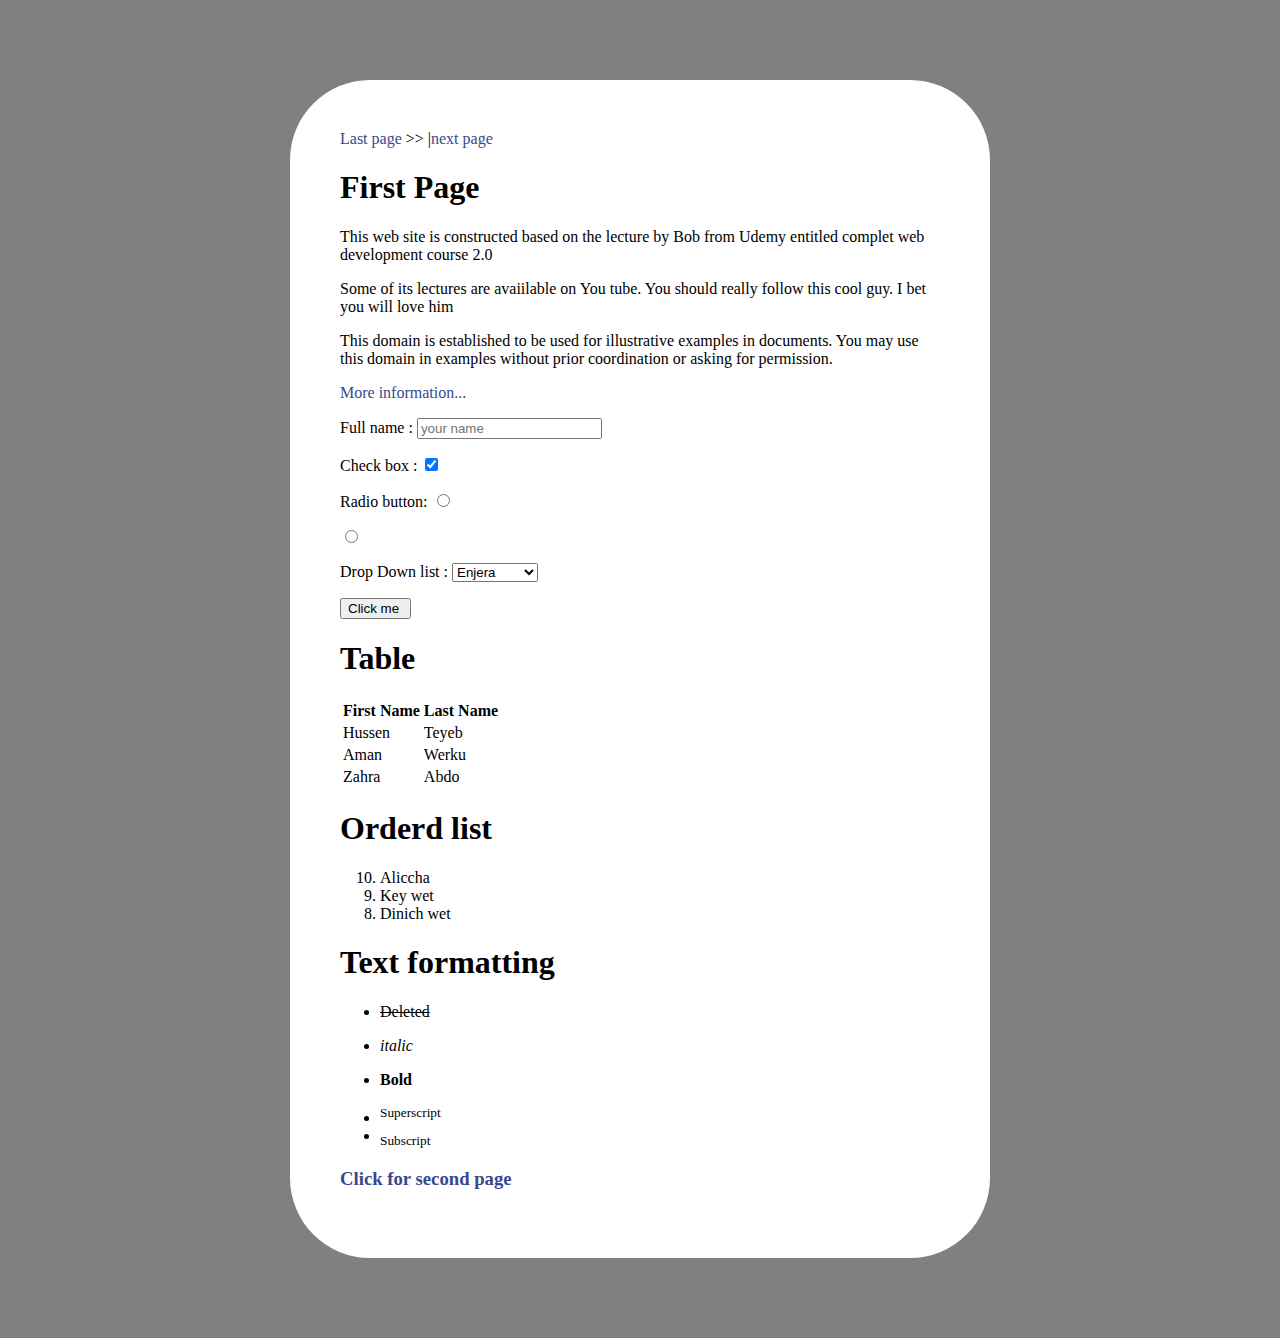
<file: 1-html/index.html>
<!doctype html>
			<html>
			<head>
				<title>Example Domain</title>

				<meta charset="utf-8" />
				<meta http-equiv="Content-type" content="text/html; charset=utf-8" />
				<meta name="viewport" content="width=device-width, initial-scale=1" />
				<style type="text/css">
				body {
					background-color: grey;
					margin: 0;
					padding: 0;					
					font-family: "Palatino Linotype", "Book Antiqua", Palatino, serif;
					
				}
				div {
					width: 600px;
					margin: 5em auto;
					padding: 50px;
					background-color: #fff;
					border-radius: 5em;
				}
				a:link, a:visited {
					color: #38488f;
					text-decoration: none;
				}
				@media (max-width: 700px) {
					body {
						background-color: #fff;
					}
					div {
						width: auto;
						margin: 0 auto;
						border-radius: 0;
						padding: 1em;
					}
				}
				</style>    
			</head>

			<body>
			<div>
					 
					<a href="bbc.html">Last  page</a> >> |<a href="page-3.html">next page</a>
					<h1>First Page</h1>
					<p>This web site is constructed based on the lecture by Bob from Udemy entitled complet web development course 2.0</p>
					<p>Some of its lectures are avaiilable on You tube. You should really follow this cool guy. I bet you will love him</p>
					<p>This domain is established to be used for illustrative examples in documents. You may use this
								domain in examples without prior coordination or asking for permission.</p>
				<p><a href="http://www.iana.org/domains/example">More information...</a></p>
				
					<form>
					
					<p>Full name : <input type="text" placeholder="your name"></p>
					<p>Check box : <input type="checkbox" checked> </p>
					<p>Radio button: <input type="radio" name="age"></p>
									<input type="radio" name="age"></p>
					<p>Drop Down list : <select>
					
					<option>pizaa</option>
					<option selected>Enjera </option>
					<option>Dabo wete</option>
					</select></p>
					<p><input type="submit" value="Click me "></p>
					
					
					</form>
					
						<h1>Table </h1>
						<table>
							<thead>
								<tr>
									<th>First Name</th><th>Last Name</th>
								</tr>
							</thead>
							<tbody>
									<tr><td>Hussen</td><td>Teyeb</td></tr>
									<tr><td>Aman </td><td>Werku </td></tr>
									<tr><td>Zahra </td><td>Abdo</td></tr>
							</tbody>
						</table>
						
					<h1>Orderd list </h1>
					
					<ol start="10" reversed >
						<li>Aliccha</li>
						<li>Key wet </li>
						<li>Dinich wet</li>
					</ol>
					
					<h1>Text formatting</h1>
					<ul>
						<li><p><del>Deleted</del> </p></li>
						<li><p><em>italic</em></p></li>
						<li><strong>Bold</strong></p></li>
						
						<li><sup>Superscript</sup></li></li>
						<li><sub>Subscript </sub></li>
					
					</ul>
					<a href="secondpage.html"><h3>Click for second page</h3></a>
			</div>
			</body>
			</html>
</file>
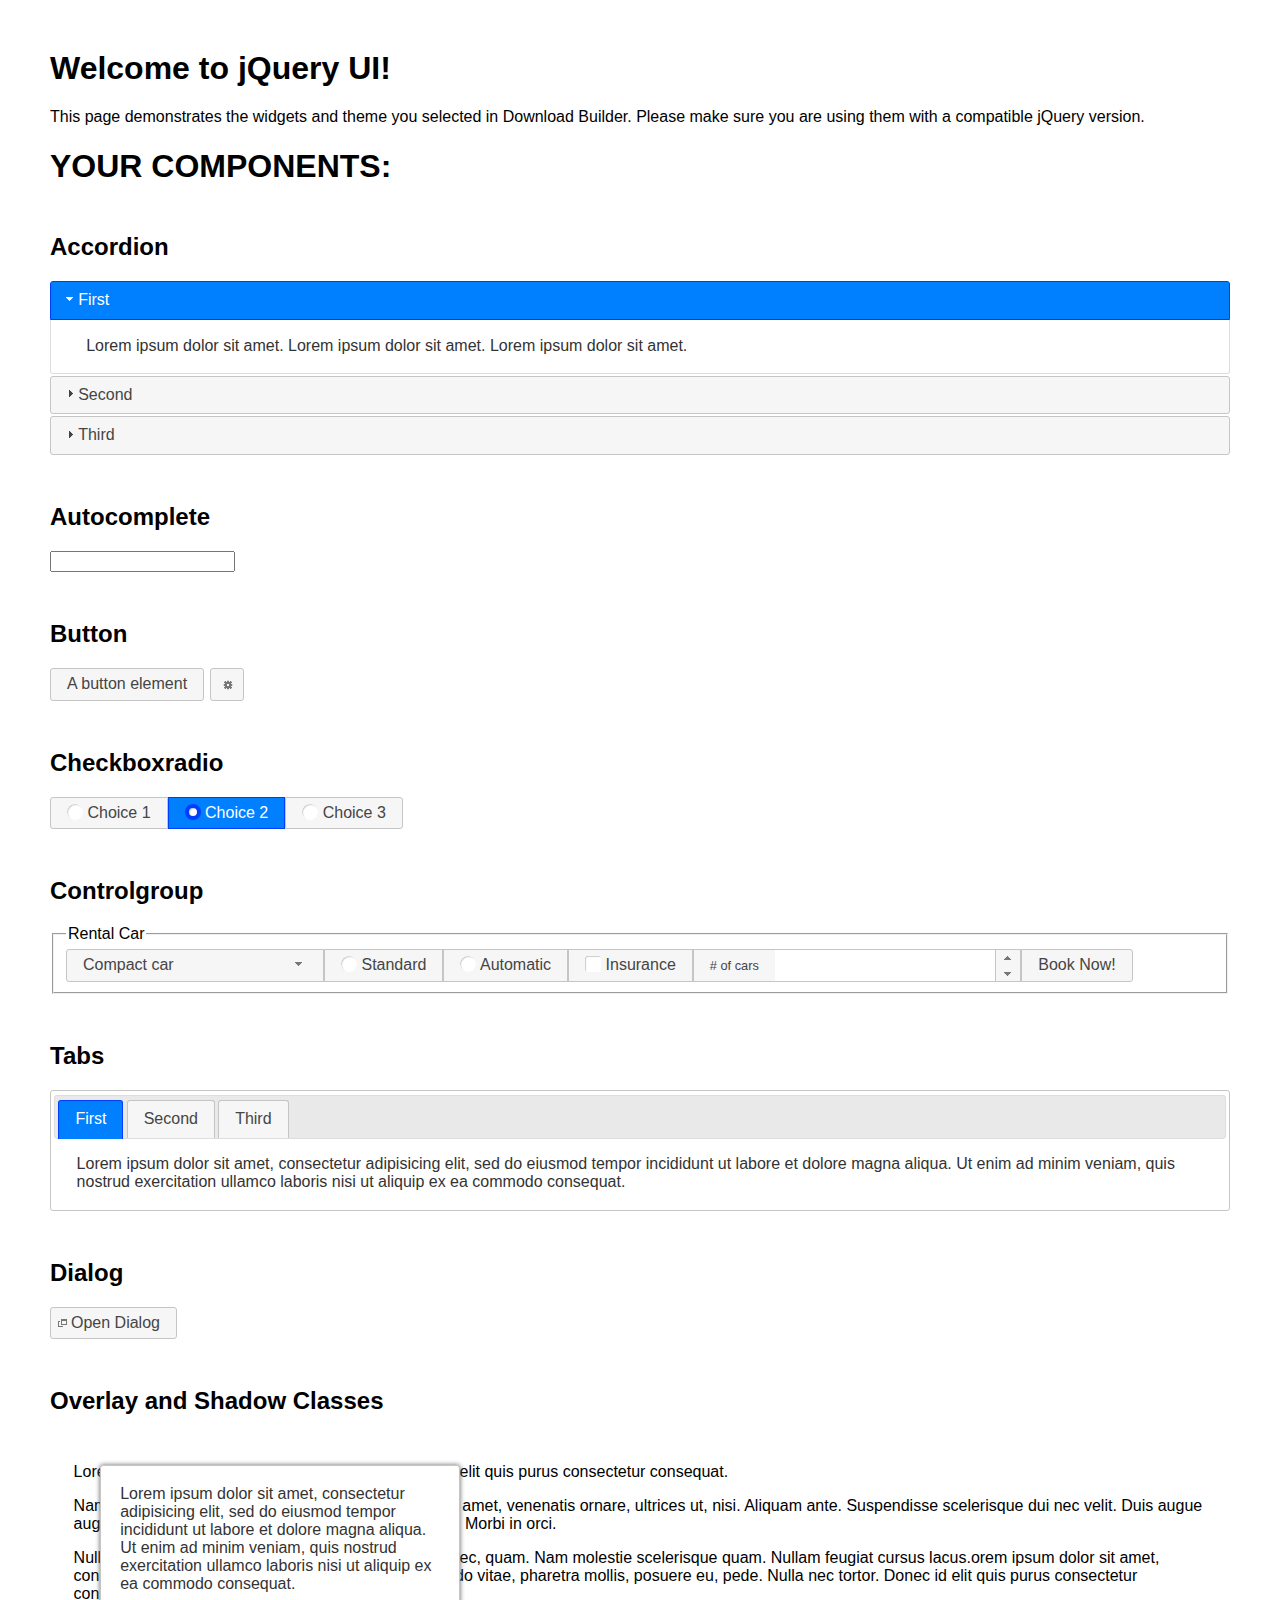
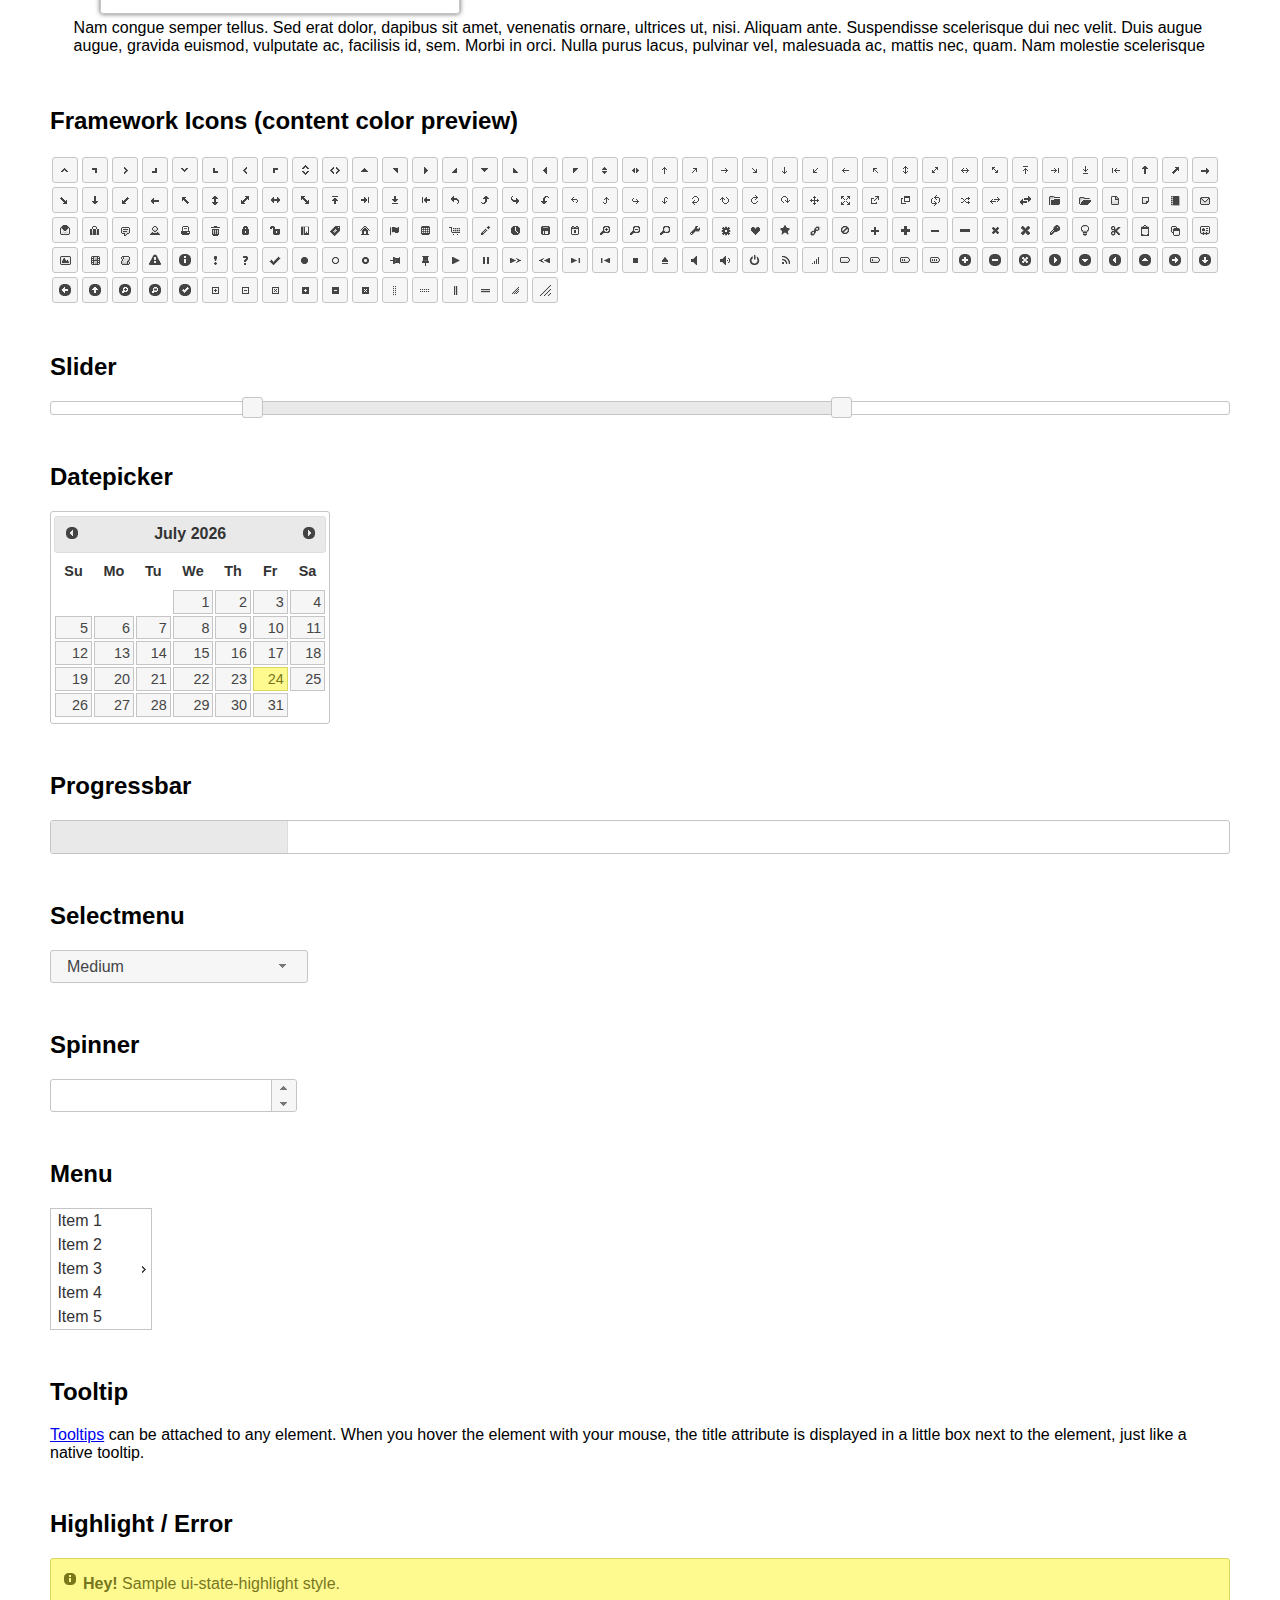
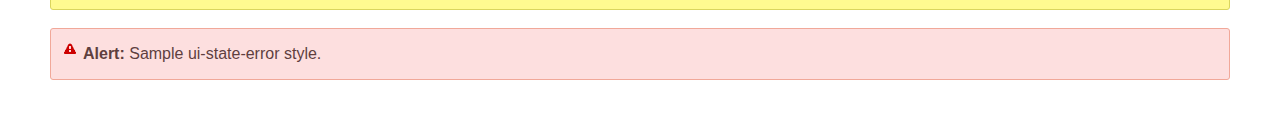
<file: 1-html/jquery-ui/index.html>
<!doctype html>
<html lang="us">
<head>
	<meta charset="utf-8">
	<title>jQuery UI Example Page</title>
	<link href="jquery-ui.css" rel="stylesheet">
	<style>
	body{
		font-family: "Trebuchet MS", sans-serif;
		margin: 50px;
	}
	.demoHeaders {
		margin-top: 2em;
	}
	#dialog-link {
		padding: .4em 1em .4em 20px;
		text-decoration: none;
		position: relative;
	}
	#dialog-link span.ui-icon {
		margin: 0 5px 0 0;
		position: absolute;
		left: .2em;
		top: 50%;
		margin-top: -8px;
	}
	#icons {
		margin: 0;
		padding: 0;
	}
	#icons li {
		margin: 2px;
		position: relative;
		padding: 4px 0;
		cursor: pointer;
		float: left;
		list-style: none;
	}
	#icons span.ui-icon {
		float: left;
		margin: 0 4px;
	}
	.fakewindowcontain .ui-widget-overlay {
		position: absolute;
	}
	select {
		width: 200px;
	}
	</style>
</head>
<body>

<h1>Welcome to jQuery UI!</h1>

<div class="ui-widget">
	<p>This page demonstrates the widgets and theme you selected in Download Builder. Please make sure you are using them with a compatible jQuery version.</p>
</div>

<h1>YOUR COMPONENTS:</h1>


<!-- Accordion -->
<h2 class="demoHeaders">Accordion</h2>
<div id="accordion">
	<h3>First</h3>
	<div>Lorem ipsum dolor sit amet. Lorem ipsum dolor sit amet. Lorem ipsum dolor sit amet.</div>
	<h3>Second</h3>
	<div>Phasellus mattis tincidunt nibh.</div>
	<h3>Third</h3>
	<div>Nam dui erat, auctor a, dignissim quis.</div>
</div>



<!-- Autocomplete -->
<h2 class="demoHeaders">Autocomplete</h2>
<div>
	<input id="autocomplete" title="type &quot;a&quot;">
</div>



<!-- Button -->
<h2 class="demoHeaders">Button</h2>
<button id="button">A button element</button>
<button id="button-icon">An icon-only button</button>



<!-- Checkboxradio -->
<h2 class="demoHeaders">Checkboxradio</h2>
<form style="margin-top: 1em;">
	<div id="radioset">
		<input type="radio" id="radio1" name="radio"><label for="radio1">Choice 1</label>
		<input type="radio" id="radio2" name="radio" checked="checked"><label for="radio2">Choice 2</label>
		<input type="radio" id="radio3" name="radio"><label for="radio3">Choice 3</label>
	</div>
</form>



<!-- Controlgroup -->
<h2 class="demoHeaders">Controlgroup</h2>
<fieldset>
	<legend>Rental Car</legend>
	<div id="controlgroup">
		<select id="car-type">
			<option>Compact car</option>
			<option>Midsize car</option>
			<option>Full size car</option>
			<option>SUV</option>
			<option>Luxury</option>
			<option>Truck</option>
			<option>Van</option>
		</select>
		<label for="transmission-standard">Standard</label>
		<input type="radio" name="transmission" id="transmission-standard">
		<label for="transmission-automatic">Automatic</label>
		<input type="radio" name="transmission" id="transmission-automatic">
		<label for="insurance">Insurance</label>
		<input type="checkbox" name="insurance" id="insurance">
		<label for="horizontal-spinner" class="ui-controlgroup-label"># of cars</label>
		<input id="horizontal-spinner" class="ui-spinner-input">
		<button>Book Now!</button>
	</div>
</fieldset>



<!-- Tabs -->
<h2 class="demoHeaders">Tabs</h2>
<div id="tabs">
	<ul>
		<li><a href="#tabs-1">First</a></li>
		<li><a href="#tabs-2">Second</a></li>
		<li><a href="#tabs-3">Third</a></li>
	</ul>
	<div id="tabs-1">Lorem ipsum dolor sit amet, consectetur adipisicing elit, sed do eiusmod tempor incididunt ut labore et dolore magna aliqua. Ut enim ad minim veniam, quis nostrud exercitation ullamco laboris nisi ut aliquip ex ea commodo consequat.</div>
	<div id="tabs-2">Phasellus mattis tincidunt nibh. Cras orci urna, blandit id, pretium vel, aliquet ornare, felis. Maecenas scelerisque sem non nisl. Fusce sed lorem in enim dictum bibendum.</div>
	<div id="tabs-3">Nam dui erat, auctor a, dignissim quis, sollicitudin eu, felis. Pellentesque nisi urna, interdum eget, sagittis et, consequat vestibulum, lacus. Mauris porttitor ullamcorper augue.</div>
</div>



<h2 class="demoHeaders">Dialog</h2>
<p>
	<button id="dialog-link" class="ui-button ui-corner-all ui-widget">
		<span class="ui-icon ui-icon-newwin"></span>Open Dialog
	</button>
</p>

<h2 class="demoHeaders">Overlay and Shadow Classes</h2>
<div style="position: relative; width: 96%; height: 200px; padding:1% 2%; overflow:hidden;" class="fakewindowcontain">
	<p>Lorem ipsum dolor sit amet,  Nulla nec tortor. Donec id elit quis purus consectetur consequat. </p><p>Nam congue semper tellus. Sed erat dolor, dapibus sit amet, venenatis ornare, ultrices ut, nisi. Aliquam ante. Suspendisse scelerisque dui nec velit. Duis augue augue, gravida euismod, vulputate ac, facilisis id, sem. Morbi in orci. </p><p>Nulla purus lacus, pulvinar vel, malesuada ac, mattis nec, quam. Nam molestie scelerisque quam. Nullam feugiat cursus lacus.orem ipsum dolor sit amet, consectetur adipiscing elit. Donec libero risus, commodo vitae, pharetra mollis, posuere eu, pede. Nulla nec tortor. Donec id elit quis purus consectetur consequat. </p><p>Nam congue semper tellus. Sed erat dolor, dapibus sit amet, venenatis ornare, ultrices ut, nisi. Aliquam ante. Suspendisse scelerisque dui nec velit. Duis augue augue, gravida euismod, vulputate ac, facilisis id, sem. Morbi in orci. Nulla purus lacus, pulvinar vel, malesuada ac, mattis nec, quam. Nam molestie scelerisque quam. </p><p>Nullam feugiat cursus lacus.orem ipsum dolor sit amet, consectetur adipiscing elit. Donec libero risus, commodo vitae, pharetra mollis, posuere eu, pede. Nulla nec tortor. Donec id elit quis purus consectetur consequat. Nam congue semper tellus. Sed erat dolor, dapibus sit amet, venenatis ornare, ultrices ut, nisi. Aliquam ante. </p><p>Suspendisse scelerisque dui nec velit. Duis augue augue, gravida euismod, vulputate ac, facilisis id, sem. Morbi in orci. Nulla purus lacus, pulvinar vel, malesuada ac, mattis nec, quam. Nam molestie scelerisque quam. Nullam feugiat cursus lacus.orem ipsum dolor sit amet, consectetur adipiscing elit. Donec libero risus, commodo vitae, pharetra mollis, posuere eu, pede. Nulla nec tortor. Donec id elit quis purus consectetur consequat. Nam congue semper tellus. Sed erat dolor, dapibus sit amet, venenatis ornare, ultrices ut, nisi. </p>

	<!-- ui-dialog -->
	<div class="ui-widget-overlay ui-front"></div>
	<div style="position: absolute; width: 320px; left: 50px; top: 30px; padding: 1.2em" class="ui-widget ui-front ui-widget-content ui-corner-all ui-widget-shadow">
		Lorem ipsum dolor sit amet, consectetur adipisicing elit, sed do eiusmod tempor incididunt ut labore et dolore magna aliqua. Ut enim ad minim veniam, quis nostrud exercitation ullamco laboris nisi ut aliquip ex ea commodo consequat.
	</div>

</div>

<!-- ui-dialog -->
<div id="dialog" title="Dialog Title">
	<p>Lorem ipsum dolor sit amet, consectetur adipisicing elit, sed do eiusmod tempor incididunt ut labore et dolore magna aliqua. Ut enim ad minim veniam, quis nostrud exercitation ullamco laboris nisi ut aliquip ex ea commodo consequat.</p>
</div>



<h2 class="demoHeaders">Framework Icons (content color preview)</h2>
<ul id="icons" class="ui-widget ui-helper-clearfix">
	<li class="ui-state-default ui-corner-all" title=".ui-icon-caret-1-n"><span class="ui-icon ui-icon-caret-1-n"></span></li>
	<li class="ui-state-default ui-corner-all" title=".ui-icon-caret-1-ne"><span class="ui-icon ui-icon-caret-1-ne"></span></li>
	<li class="ui-state-default ui-corner-all" title=".ui-icon-caret-1-e"><span class="ui-icon ui-icon-caret-1-e"></span></li>
	<li class="ui-state-default ui-corner-all" title=".ui-icon-caret-1-se"><span class="ui-icon ui-icon-caret-1-se"></span></li>
	<li class="ui-state-default ui-corner-all" title=".ui-icon-caret-1-s"><span class="ui-icon ui-icon-caret-1-s"></span></li>
	<li class="ui-state-default ui-corner-all" title=".ui-icon-caret-1-sw"><span class="ui-icon ui-icon-caret-1-sw"></span></li>
	<li class="ui-state-default ui-corner-all" title=".ui-icon-caret-1-w"><span class="ui-icon ui-icon-caret-1-w"></span></li>
	<li class="ui-state-default ui-corner-all" title=".ui-icon-caret-1-nw"><span class="ui-icon ui-icon-caret-1-nw"></span></li>
	<li class="ui-state-default ui-corner-all" title=".ui-icon-caret-2-n-s"><span class="ui-icon ui-icon-caret-2-n-s"></span></li>
	<li class="ui-state-default ui-corner-all" title=".ui-icon-caret-2-e-w"><span class="ui-icon ui-icon-caret-2-e-w"></span></li>
	<li class="ui-state-default ui-corner-all" title=".ui-icon-triangle-1-n"><span class="ui-icon ui-icon-triangle-1-n"></span></li>
	<li class="ui-state-default ui-corner-all" title=".ui-icon-triangle-1-ne"><span class="ui-icon ui-icon-triangle-1-ne"></span></li>
	<li class="ui-state-default ui-corner-all" title=".ui-icon-triangle-1-e"><span class="ui-icon ui-icon-triangle-1-e"></span></li>
	<li class="ui-state-default ui-corner-all" title=".ui-icon-triangle-1-se"><span class="ui-icon ui-icon-triangle-1-se"></span></li>
	<li class="ui-state-default ui-corner-all" title=".ui-icon-triangle-1-s"><span class="ui-icon ui-icon-triangle-1-s"></span></li>
	<li class="ui-state-default ui-corner-all" title=".ui-icon-triangle-1-sw"><span class="ui-icon ui-icon-triangle-1-sw"></span></li>
	<li class="ui-state-default ui-corner-all" title=".ui-icon-triangle-1-w"><span class="ui-icon ui-icon-triangle-1-w"></span></li>
	<li class="ui-state-default ui-corner-all" title=".ui-icon-triangle-1-nw"><span class="ui-icon ui-icon-triangle-1-nw"></span></li>
	<li class="ui-state-default ui-corner-all" title=".ui-icon-triangle-2-n-s"><span class="ui-icon ui-icon-triangle-2-n-s"></span></li>
	<li class="ui-state-default ui-corner-all" title=".ui-icon-triangle-2-e-w"><span class="ui-icon ui-icon-triangle-2-e-w"></span></li>
	<li class="ui-state-default ui-corner-all" title=".ui-icon-arrow-1-n"><span class="ui-icon ui-icon-arrow-1-n"></span></li>
	<li class="ui-state-default ui-corner-all" title=".ui-icon-arrow-1-ne"><span class="ui-icon ui-icon-arrow-1-ne"></span></li>
	<li class="ui-state-default ui-corner-all" title=".ui-icon-arrow-1-e"><span class="ui-icon ui-icon-arrow-1-e"></span></li>
	<li class="ui-state-default ui-corner-all" title=".ui-icon-arrow-1-se"><span class="ui-icon ui-icon-arrow-1-se"></span></li>
	<li class="ui-state-default ui-corner-all" title=".ui-icon-arrow-1-s"><span class="ui-icon ui-icon-arrow-1-s"></span></li>
	<li class="ui-state-default ui-corner-all" title=".ui-icon-arrow-1-sw"><span class="ui-icon ui-icon-arrow-1-sw"></span></li>
	<li class="ui-state-default ui-corner-all" title=".ui-icon-arrow-1-w"><span class="ui-icon ui-icon-arrow-1-w"></span></li>
	<li class="ui-state-default ui-corner-all" title=".ui-icon-arrow-1-nw"><span class="ui-icon ui-icon-arrow-1-nw"></span></li>
	<li class="ui-state-default ui-corner-all" title=".ui-icon-arrow-2-n-s"><span class="ui-icon ui-icon-arrow-2-n-s"></span></li>
	<li class="ui-state-default ui-corner-all" title=".ui-icon-arrow-2-ne-sw"><span class="ui-icon ui-icon-arrow-2-ne-sw"></span></li>
	<li class="ui-state-default ui-corner-all" title=".ui-icon-arrow-2-e-w"><span class="ui-icon ui-icon-arrow-2-e-w"></span></li>
	<li class="ui-state-default ui-corner-all" title=".ui-icon-arrow-2-se-nw"><span class="ui-icon ui-icon-arrow-2-se-nw"></span></li>
	<li class="ui-state-default ui-corner-all" title=".ui-icon-arrowstop-1-n"><span class="ui-icon ui-icon-arrowstop-1-n"></span></li>
	<li class="ui-state-default ui-corner-all" title=".ui-icon-arrowstop-1-e"><span class="ui-icon ui-icon-arrowstop-1-e"></span></li>
	<li class="ui-state-default ui-corner-all" title=".ui-icon-arrowstop-1-s"><span class="ui-icon ui-icon-arrowstop-1-s"></span></li>
	<li class="ui-state-default ui-corner-all" title=".ui-icon-arrowstop-1-w"><span class="ui-icon ui-icon-arrowstop-1-w"></span></li>
	<li class="ui-state-default ui-corner-all" title=".ui-icon-arrowthick-1-n"><span class="ui-icon ui-icon-arrowthick-1-n"></span></li>
	<li class="ui-state-default ui-corner-all" title=".ui-icon-arrowthick-1-ne"><span class="ui-icon ui-icon-arrowthick-1-ne"></span></li>
	<li class="ui-state-default ui-corner-all" title=".ui-icon-arrowthick-1-e"><span class="ui-icon ui-icon-arrowthick-1-e"></span></li>
	<li class="ui-state-default ui-corner-all" title=".ui-icon-arrowthick-1-se"><span class="ui-icon ui-icon-arrowthick-1-se"></span></li>
	<li class="ui-state-default ui-corner-all" title=".ui-icon-arrowthick-1-s"><span class="ui-icon ui-icon-arrowthick-1-s"></span></li>
	<li class="ui-state-default ui-corner-all" title=".ui-icon-arrowthick-1-sw"><span class="ui-icon ui-icon-arrowthick-1-sw"></span></li>
	<li class="ui-state-default ui-corner-all" title=".ui-icon-arrowthick-1-w"><span class="ui-icon ui-icon-arrowthick-1-w"></span></li>
	<li class="ui-state-default ui-corner-all" title=".ui-icon-arrowthick-1-nw"><span class="ui-icon ui-icon-arrowthick-1-nw"></span></li>
	<li class="ui-state-default ui-corner-all" title=".ui-icon-arrowthick-2-n-s"><span class="ui-icon ui-icon-arrowthick-2-n-s"></span></li>
	<li class="ui-state-default ui-corner-all" title=".ui-icon-arrowthick-2-ne-sw"><span class="ui-icon ui-icon-arrowthick-2-ne-sw"></span></li>
	<li class="ui-state-default ui-corner-all" title=".ui-icon-arrowthick-2-e-w"><span class="ui-icon ui-icon-arrowthick-2-e-w"></span></li>
	<li class="ui-state-default ui-corner-all" title=".ui-icon-arrowthick-2-se-nw"><span class="ui-icon ui-icon-arrowthick-2-se-nw"></span></li>
	<li class="ui-state-default ui-corner-all" title=".ui-icon-arrowthickstop-1-n"><span class="ui-icon ui-icon-arrowthickstop-1-n"></span></li>
	<li class="ui-state-default ui-corner-all" title=".ui-icon-arrowthickstop-1-e"><span class="ui-icon ui-icon-arrowthickstop-1-e"></span></li>
	<li class="ui-state-default ui-corner-all" title=".ui-icon-arrowthickstop-1-s"><span class="ui-icon ui-icon-arrowthickstop-1-s"></span></li>
	<li class="ui-state-default ui-corner-all" title=".ui-icon-arrowthickstop-1-w"><span class="ui-icon ui-icon-arrowthickstop-1-w"></span></li>
	<li class="ui-state-default ui-corner-all" title=".ui-icon-arrowreturnthick-1-w"><span class="ui-icon ui-icon-arrowreturnthick-1-w"></span></li>
	<li class="ui-state-default ui-corner-all" title=".ui-icon-arrowreturnthick-1-n"><span class="ui-icon ui-icon-arrowreturnthick-1-n"></span></li>
	<li class="ui-state-default ui-corner-all" title=".ui-icon-arrowreturnthick-1-e"><span class="ui-icon ui-icon-arrowreturnthick-1-e"></span></li>
	<li class="ui-state-default ui-corner-all" title=".ui-icon-arrowreturnthick-1-s"><span class="ui-icon ui-icon-arrowreturnthick-1-s"></span></li>
	<li class="ui-state-default ui-corner-all" title=".ui-icon-arrowreturn-1-w"><span class="ui-icon ui-icon-arrowreturn-1-w"></span></li>
	<li class="ui-state-default ui-corner-all" title=".ui-icon-arrowreturn-1-n"><span class="ui-icon ui-icon-arrowreturn-1-n"></span></li>
	<li class="ui-state-default ui-corner-all" title=".ui-icon-arrowreturn-1-e"><span class="ui-icon ui-icon-arrowreturn-1-e"></span></li>
	<li class="ui-state-default ui-corner-all" title=".ui-icon-arrowreturn-1-s"><span class="ui-icon ui-icon-arrowreturn-1-s"></span></li>
	<li class="ui-state-default ui-corner-all" title=".ui-icon-arrowrefresh-1-w"><span class="ui-icon ui-icon-arrowrefresh-1-w"></span></li>
	<li class="ui-state-default ui-corner-all" title=".ui-icon-arrowrefresh-1-n"><span class="ui-icon ui-icon-arrowrefresh-1-n"></span></li>
	<li class="ui-state-default ui-corner-all" title=".ui-icon-arrowrefresh-1-e"><span class="ui-icon ui-icon-arrowrefresh-1-e"></span></li>
	<li class="ui-state-default ui-corner-all" title=".ui-icon-arrowrefresh-1-s"><span class="ui-icon ui-icon-arrowrefresh-1-s"></span></li>
	<li class="ui-state-default ui-corner-all" title=".ui-icon-arrow-4"><span class="ui-icon ui-icon-arrow-4"></span></li>
	<li class="ui-state-default ui-corner-all" title=".ui-icon-arrow-4-diag"><span class="ui-icon ui-icon-arrow-4-diag"></span></li>
	<li class="ui-state-default ui-corner-all" title=".ui-icon-extlink"><span class="ui-icon ui-icon-extlink"></span></li>
	<li class="ui-state-default ui-corner-all" title=".ui-icon-newwin"><span class="ui-icon ui-icon-newwin"></span></li>
	<li class="ui-state-default ui-corner-all" title=".ui-icon-refresh"><span class="ui-icon ui-icon-refresh"></span></li>
	<li class="ui-state-default ui-corner-all" title=".ui-icon-shuffle"><span class="ui-icon ui-icon-shuffle"></span></li>
	<li class="ui-state-default ui-corner-all" title=".ui-icon-transfer-e-w"><span class="ui-icon ui-icon-transfer-e-w"></span></li>
	<li class="ui-state-default ui-corner-all" title=".ui-icon-transferthick-e-w"><span class="ui-icon ui-icon-transferthick-e-w"></span></li>
	<li class="ui-state-default ui-corner-all" title=".ui-icon-folder-collapsed"><span class="ui-icon ui-icon-folder-collapsed"></span></li>
	<li class="ui-state-default ui-corner-all" title=".ui-icon-folder-open"><span class="ui-icon ui-icon-folder-open"></span></li>
	<li class="ui-state-default ui-corner-all" title=".ui-icon-document"><span class="ui-icon ui-icon-document"></span></li>
	<li class="ui-state-default ui-corner-all" title=".ui-icon-document-b"><span class="ui-icon ui-icon-document-b"></span></li>
	<li class="ui-state-default ui-corner-all" title=".ui-icon-note"><span class="ui-icon ui-icon-note"></span></li>
	<li class="ui-state-default ui-corner-all" title=".ui-icon-mail-closed"><span class="ui-icon ui-icon-mail-closed"></span></li>
	<li class="ui-state-default ui-corner-all" title=".ui-icon-mail-open"><span class="ui-icon ui-icon-mail-open"></span></li>
	<li class="ui-state-default ui-corner-all" title=".ui-icon-suitcase"><span class="ui-icon ui-icon-suitcase"></span></li>
	<li class="ui-state-default ui-corner-all" title=".ui-icon-comment"><span class="ui-icon ui-icon-comment"></span></li>
	<li class="ui-state-default ui-corner-all" title=".ui-icon-person"><span class="ui-icon ui-icon-person"></span></li>
	<li class="ui-state-default ui-corner-all" title=".ui-icon-print"><span class="ui-icon ui-icon-print"></span></li>
	<li class="ui-state-default ui-corner-all" title=".ui-icon-trash"><span class="ui-icon ui-icon-trash"></span></li>
	<li class="ui-state-default ui-corner-all" title=".ui-icon-locked"><span class="ui-icon ui-icon-locked"></span></li>
	<li class="ui-state-default ui-corner-all" title=".ui-icon-unlocked"><span class="ui-icon ui-icon-unlocked"></span></li>
	<li class="ui-state-default ui-corner-all" title=".ui-icon-bookmark"><span class="ui-icon ui-icon-bookmark"></span></li>
	<li class="ui-state-default ui-corner-all" title=".ui-icon-tag"><span class="ui-icon ui-icon-tag"></span></li>
	<li class="ui-state-default ui-corner-all" title=".ui-icon-home"><span class="ui-icon ui-icon-home"></span></li>
	<li class="ui-state-default ui-corner-all" title=".ui-icon-flag"><span class="ui-icon ui-icon-flag"></span></li>
	<li class="ui-state-default ui-corner-all" title=".ui-icon-calculator"><span class="ui-icon ui-icon-calculator"></span></li>
	<li class="ui-state-default ui-corner-all" title=".ui-icon-cart"><span class="ui-icon ui-icon-cart"></span></li>
	<li class="ui-state-default ui-corner-all" title=".ui-icon-pencil"><span class="ui-icon ui-icon-pencil"></span></li>
	<li class="ui-state-default ui-corner-all" title=".ui-icon-clock"><span class="ui-icon ui-icon-clock"></span></li>
	<li class="ui-state-default ui-corner-all" title=".ui-icon-disk"><span class="ui-icon ui-icon-disk"></span></li>
	<li class="ui-state-default ui-corner-all" title=".ui-icon-calendar"><span class="ui-icon ui-icon-calendar"></span></li>
	<li class="ui-state-default ui-corner-all" title=".ui-icon-zoomin"><span class="ui-icon ui-icon-zoomin"></span></li>
	<li class="ui-state-default ui-corner-all" title=".ui-icon-zoomout"><span class="ui-icon ui-icon-zoomout"></span></li>
	<li class="ui-state-default ui-corner-all" title=".ui-icon-search"><span class="ui-icon ui-icon-search"></span></li>
	<li class="ui-state-default ui-corner-all" title=".ui-icon-wrench"><span class="ui-icon ui-icon-wrench"></span></li>
	<li class="ui-state-default ui-corner-all" title=".ui-icon-gear"><span class="ui-icon ui-icon-gear"></span></li>
	<li class="ui-state-default ui-corner-all" title=".ui-icon-heart"><span class="ui-icon ui-icon-heart"></span></li>
	<li class="ui-state-default ui-corner-all" title=".ui-icon-star"><span class="ui-icon ui-icon-star"></span></li>
	<li class="ui-state-default ui-corner-all" title=".ui-icon-link"><span class="ui-icon ui-icon-link"></span></li>
	<li class="ui-state-default ui-corner-all" title=".ui-icon-cancel"><span class="ui-icon ui-icon-cancel"></span></li>
	<li class="ui-state-default ui-corner-all" title=".ui-icon-plus"><span class="ui-icon ui-icon-plus"></span></li>
	<li class="ui-state-default ui-corner-all" title=".ui-icon-plusthick"><span class="ui-icon ui-icon-plusthick"></span></li>
	<li class="ui-state-default ui-corner-all" title=".ui-icon-minus"><span class="ui-icon ui-icon-minus"></span></li>
	<li class="ui-state-default ui-corner-all" title=".ui-icon-minusthick"><span class="ui-icon ui-icon-minusthick"></span></li>
	<li class="ui-state-default ui-corner-all" title=".ui-icon-close"><span class="ui-icon ui-icon-close"></span></li>
	<li class="ui-state-default ui-corner-all" title=".ui-icon-closethick"><span class="ui-icon ui-icon-closethick"></span></li>
	<li class="ui-state-default ui-corner-all" title=".ui-icon-key"><span class="ui-icon ui-icon-key"></span></li>
	<li class="ui-state-default ui-corner-all" title=".ui-icon-lightbulb"><span class="ui-icon ui-icon-lightbulb"></span></li>
	<li class="ui-state-default ui-corner-all" title=".ui-icon-scissors"><span class="ui-icon ui-icon-scissors"></span></li>
	<li class="ui-state-default ui-corner-all" title=".ui-icon-clipboard"><span class="ui-icon ui-icon-clipboard"></span></li>
	<li class="ui-state-default ui-corner-all" title=".ui-icon-copy"><span class="ui-icon ui-icon-copy"></span></li>
	<li class="ui-state-default ui-corner-all" title=".ui-icon-contact"><span class="ui-icon ui-icon-contact"></span></li>
	<li class="ui-state-default ui-corner-all" title=".ui-icon-image"><span class="ui-icon ui-icon-image"></span></li>
	<li class="ui-state-default ui-corner-all" title=".ui-icon-video"><span class="ui-icon ui-icon-video"></span></li>
	<li class="ui-state-default ui-corner-all" title=".ui-icon-script"><span class="ui-icon ui-icon-script"></span></li>
	<li class="ui-state-default ui-corner-all" title=".ui-icon-alert"><span class="ui-icon ui-icon-alert"></span></li>
	<li class="ui-state-default ui-corner-all" title=".ui-icon-info"><span class="ui-icon ui-icon-info"></span></li>
	<li class="ui-state-default ui-corner-all" title=".ui-icon-notice"><span class="ui-icon ui-icon-notice"></span></li>
	<li class="ui-state-default ui-corner-all" title=".ui-icon-help"><span class="ui-icon ui-icon-help"></span></li>
	<li class="ui-state-default ui-corner-all" title=".ui-icon-check"><span class="ui-icon ui-icon-check"></span></li>
	<li class="ui-state-default ui-corner-all" title=".ui-icon-bullet"><span class="ui-icon ui-icon-bullet"></span></li>
	<li class="ui-state-default ui-corner-all" title=".ui-icon-radio-off"><span class="ui-icon ui-icon-radio-off"></span></li>
	<li class="ui-state-default ui-corner-all" title=".ui-icon-radio-on"><span class="ui-icon ui-icon-radio-on"></span></li>
	<li class="ui-state-default ui-corner-all" title=".ui-icon-pin-w"><span class="ui-icon ui-icon-pin-w"></span></li>
	<li class="ui-state-default ui-corner-all" title=".ui-icon-pin-s"><span class="ui-icon ui-icon-pin-s"></span></li>
	<li class="ui-state-default ui-corner-all" title=".ui-icon-play"><span class="ui-icon ui-icon-play"></span></li>
	<li class="ui-state-default ui-corner-all" title=".ui-icon-pause"><span class="ui-icon ui-icon-pause"></span></li>
	<li class="ui-state-default ui-corner-all" title=".ui-icon-seek-next"><span class="ui-icon ui-icon-seek-next"></span></li>
	<li class="ui-state-default ui-corner-all" title=".ui-icon-seek-prev"><span class="ui-icon ui-icon-seek-prev"></span></li>
	<li class="ui-state-default ui-corner-all" title=".ui-icon-seek-end"><span class="ui-icon ui-icon-seek-end"></span></li>
	<li class="ui-state-default ui-corner-all" title=".ui-icon-seek-first"><span class="ui-icon ui-icon-seek-first"></span></li>
	<li class="ui-state-default ui-corner-all" title=".ui-icon-stop"><span class="ui-icon ui-icon-stop"></span></li>
	<li class="ui-state-default ui-corner-all" title=".ui-icon-eject"><span class="ui-icon ui-icon-eject"></span></li>
	<li class="ui-state-default ui-corner-all" title=".ui-icon-volume-off"><span class="ui-icon ui-icon-volume-off"></span></li>
	<li class="ui-state-default ui-corner-all" title=".ui-icon-volume-on"><span class="ui-icon ui-icon-volume-on"></span></li>
	<li class="ui-state-default ui-corner-all" title=".ui-icon-power"><span class="ui-icon ui-icon-power"></span></li>
	<li class="ui-state-default ui-corner-all" title=".ui-icon-signal-diag"><span class="ui-icon ui-icon-signal-diag"></span></li>
	<li class="ui-state-default ui-corner-all" title=".ui-icon-signal"><span class="ui-icon ui-icon-signal"></span></li>
	<li class="ui-state-default ui-corner-all" title=".ui-icon-battery-0"><span class="ui-icon ui-icon-battery-0"></span></li>
	<li class="ui-state-default ui-corner-all" title=".ui-icon-battery-1"><span class="ui-icon ui-icon-battery-1"></span></li>
	<li class="ui-state-default ui-corner-all" title=".ui-icon-battery-2"><span class="ui-icon ui-icon-battery-2"></span></li>
	<li class="ui-state-default ui-corner-all" title=".ui-icon-battery-3"><span class="ui-icon ui-icon-battery-3"></span></li>
	<li class="ui-state-default ui-corner-all" title=".ui-icon-circle-plus"><span class="ui-icon ui-icon-circle-plus"></span></li>
	<li class="ui-state-default ui-corner-all" title=".ui-icon-circle-minus"><span class="ui-icon ui-icon-circle-minus"></span></li>
	<li class="ui-state-default ui-corner-all" title=".ui-icon-circle-close"><span class="ui-icon ui-icon-circle-close"></span></li>
	<li class="ui-state-default ui-corner-all" title=".ui-icon-circle-triangle-e"><span class="ui-icon ui-icon-circle-triangle-e"></span></li>
	<li class="ui-state-default ui-corner-all" title=".ui-icon-circle-triangle-s"><span class="ui-icon ui-icon-circle-triangle-s"></span></li>
	<li class="ui-state-default ui-corner-all" title=".ui-icon-circle-triangle-w"><span class="ui-icon ui-icon-circle-triangle-w"></span></li>
	<li class="ui-state-default ui-corner-all" title=".ui-icon-circle-triangle-n"><span class="ui-icon ui-icon-circle-triangle-n"></span></li>
	<li class="ui-state-default ui-corner-all" title=".ui-icon-circle-arrow-e"><span class="ui-icon ui-icon-circle-arrow-e"></span></li>
	<li class="ui-state-default ui-corner-all" title=".ui-icon-circle-arrow-s"><span class="ui-icon ui-icon-circle-arrow-s"></span></li>
	<li class="ui-state-default ui-corner-all" title=".ui-icon-circle-arrow-w"><span class="ui-icon ui-icon-circle-arrow-w"></span></li>
	<li class="ui-state-default ui-corner-all" title=".ui-icon-circle-arrow-n"><span class="ui-icon ui-icon-circle-arrow-n"></span></li>
	<li class="ui-state-default ui-corner-all" title=".ui-icon-circle-zoomin"><span class="ui-icon ui-icon-circle-zoomin"></span></li>
	<li class="ui-state-default ui-corner-all" title=".ui-icon-circle-zoomout"><span class="ui-icon ui-icon-circle-zoomout"></span></li>
	<li class="ui-state-default ui-corner-all" title=".ui-icon-circle-check"><span class="ui-icon ui-icon-circle-check"></span></li>
	<li class="ui-state-default ui-corner-all" title=".ui-icon-circlesmall-plus"><span class="ui-icon ui-icon-circlesmall-plus"></span></li>
	<li class="ui-state-default ui-corner-all" title=".ui-icon-circlesmall-minus"><span class="ui-icon ui-icon-circlesmall-minus"></span></li>
	<li class="ui-state-default ui-corner-all" title=".ui-icon-circlesmall-close"><span class="ui-icon ui-icon-circlesmall-close"></span></li>
	<li class="ui-state-default ui-corner-all" title=".ui-icon-squaresmall-plus"><span class="ui-icon ui-icon-squaresmall-plus"></span></li>
	<li class="ui-state-default ui-corner-all" title=".ui-icon-squaresmall-minus"><span class="ui-icon ui-icon-squaresmall-minus"></span></li>
	<li class="ui-state-default ui-corner-all" title=".ui-icon-squaresmall-close"><span class="ui-icon ui-icon-squaresmall-close"></span></li>
	<li class="ui-state-default ui-corner-all" title=".ui-icon-grip-dotted-vertical"><span class="ui-icon ui-icon-grip-dotted-vertical"></span></li>
	<li class="ui-state-default ui-corner-all" title=".ui-icon-grip-dotted-horizontal"><span class="ui-icon ui-icon-grip-dotted-horizontal"></span></li>
	<li class="ui-state-default ui-corner-all" title=".ui-icon-grip-solid-vertical"><span class="ui-icon ui-icon-grip-solid-vertical"></span></li>
	<li class="ui-state-default ui-corner-all" title=".ui-icon-grip-solid-horizontal"><span class="ui-icon ui-icon-grip-solid-horizontal"></span></li>
	<li class="ui-state-default ui-corner-all" title=".ui-icon-gripsmall-diagonal-se"><span class="ui-icon ui-icon-gripsmall-diagonal-se"></span></li>
	<li class="ui-state-default ui-corner-all" title=".ui-icon-grip-diagonal-se"><span class="ui-icon ui-icon-grip-diagonal-se"></span></li>
</ul>


<!-- Slider -->
<h2 class="demoHeaders">Slider</h2>
<div id="slider"></div>



<!-- Datepicker -->
<h2 class="demoHeaders">Datepicker</h2>
<div id="datepicker"></div>



<!-- Progressbar -->
<h2 class="demoHeaders">Progressbar</h2>
<div id="progressbar"></div>



<!-- Progressbar -->
<h2 class="demoHeaders">Selectmenu</h2>
<select id="selectmenu">
	<option>Slower</option>
	<option>Slow</option>
	<option selected="selected">Medium</option>
	<option>Fast</option>
	<option>Faster</option>
</select>



<!-- Spinner -->
<h2 class="demoHeaders">Spinner</h2>
<input id="spinner">



<!-- Menu -->
<h2 class="demoHeaders">Menu</h2>
<ul style="width:100px;" id="menu">
	<li><div>Item 1</div></li>
	<li><div>Item 2</div></li>
	<li><div>Item 3</div>
		<ul>
			<li><div>Item 3-1</div></li>
			<li><div>Item 3-2</div></li>
			<li><div>Item 3-3</div></li>
			<li><div>Item 3-4</div></li>
			<li><div>Item 3-5</div></li>
		</ul>
	</li>
	<li><div>Item 4</div></li>
	<li><div>Item 5</div></li>
</ul>



<!-- Tooltip -->
<h2 class="demoHeaders">Tooltip</h2>
<p id="tooltip">
	<a href="#" title="That&apos;s what this widget is">Tooltips</a> can be attached to any element. When you hover
the element with your mouse, the title attribute is displayed in a little box next to the element, just like a native tooltip.
</p>


<!-- Highlight / Error -->
<h2 class="demoHeaders">Highlight / Error</h2>
<div class="ui-widget">
	<div class="ui-state-highlight ui-corner-all" style="margin-top: 20px; padding: 0 .7em;">
		<p><span class="ui-icon ui-icon-info" style="float: left; margin-right: .3em;"></span>
		<strong>Hey!</strong> Sample ui-state-highlight style.</p>
	</div>
</div>
<br>
<div class="ui-widget">
	<div class="ui-state-error ui-corner-all" style="padding: 0 .7em;">
		<p><span class="ui-icon ui-icon-alert" style="float: left; margin-right: .3em;"></span>
		<strong>Alert:</strong> Sample ui-state-error style.</p>
	</div>
</div>

<script src="external/jquery/jquery.js"></script>
<script src="jquery-ui.js"></script>
<script>

$( "#accordion" ).accordion();



var availableTags = [
	"ActionScript",
	"AppleScript",
	"Asp",
	"BASIC",
	"C",
	"C++",
	"Clojure",
	"COBOL",
	"ColdFusion",
	"Erlang",
	"Fortran",
	"Groovy",
	"Haskell",
	"Java",
	"JavaScript",
	"Lisp",
	"Perl",
	"PHP",
	"Python",
	"Ruby",
	"Scala",
	"Scheme"
];
$( "#autocomplete" ).autocomplete({
	source: availableTags
});



$( "#button" ).button();
$( "#button-icon" ).button({
	icon: "ui-icon-gear",
	showLabel: false
});



$( "#radioset" ).buttonset();



$( "#controlgroup" ).controlgroup();



$( "#tabs" ).tabs();



$( "#dialog" ).dialog({
	autoOpen: false,
	width: 400,
	buttons: [
		{
			text: "Ok",
			click: function() {
				$( this ).dialog( "close" );
			}
		},
		{
			text: "Cancel",
			click: function() {
				$( this ).dialog( "close" );
			}
		}
	]
});

// Link to open the dialog
$( "#dialog-link" ).click(function( event ) {
	$( "#dialog" ).dialog( "open" );
	event.preventDefault();
});



$( "#datepicker" ).datepicker({
	inline: true
});



$( "#slider" ).slider({
	range: true,
	values: [ 17, 67 ]
});



$( "#progressbar" ).progressbar({
	value: 20
});



$( "#spinner" ).spinner();



$( "#menu" ).menu();



$( "#tooltip" ).tooltip();



$( "#selectmenu" ).selectmenu();


// Hover states on the static widgets
$( "#dialog-link, #icons li" ).hover(
	function() {
		$( this ).addClass( "ui-state-hover" );
	},
	function() {
		$( this ).removeClass( "ui-state-hover" );
	}
);
</script>
</body>
</html>
</file>
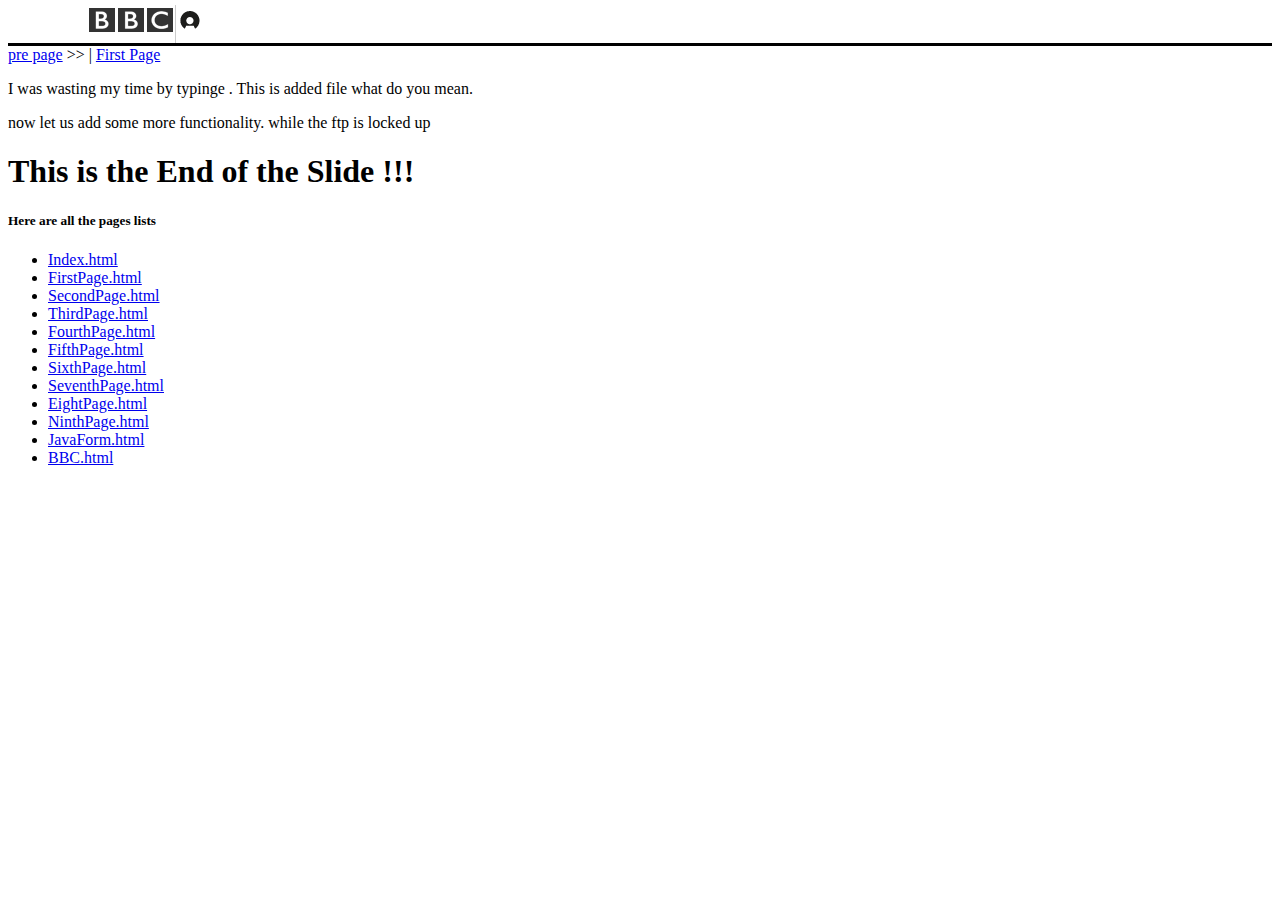
<file: 1-html/bbc.html>
<!doctype html>
<html>
<head>
<title>Techenology - BBC News</title>
	<meta charset="utf-8" />
	<meta http-equiv="Content-type" content="text/html; charset=utf-8" />
	<meta name="viewport" content="width=device-width, initial-scale=1" />

<style type="text/css">
	#top-div{
	
		height:35px;
		border-bottom:black solid;
		margin-top:5px;
	}
	#bbc_image{
	
		margin-left:80px;
	}
	#bbc-div{
		float:left;
	
		
	}
	#sign-div{
		float:left;
	}
	.divider{
		
		float:left;
		margin-top:-3px;
		
		
	}

</style>
</head>
<body>

	<div id="top-div">
		<div id="bbc-div">
		<img id="bbc_image" src="images/bbc_image.png">
		
		</div>
	
		<div id="sign-div">
		<img class="divider" src="images/divider.png">
		<img id="signin_image" src="images/signin.png">
	</div>
	</div>
	<a href="javaform.html">pre page</a> >> | <a href="index.html">First Page</a>
    <p>I was wasting my time by typinge . This is added file what do you mean.</p>
    now let us add some more functionality. while the ftp is locked up 
    
	<h1>This is the End of the Slide !!!</h1>
	<h5>Here are all the pages lists</h5>
	<ul>
		<li><a href="index.html">Index.html</a></li>
		<li><a href="firstpage.html">FirstPage.html</a></li>
		<li><a href="secondpage.html">SecondPage.html</a></li>
		<li><a href="thirdpage.html">ThirdPage.html</a></li>
		<li><a href="fourthpage.html">FourthPage.html</a></li>
		<li><a href="fifthpage.html">FifthPage.html</a></li>
		<li><a href="sixpage.html">SixthPage.html</a></li>
		<li><a href="seventhpage.html">SeventhPage.html</a></li>
		<li><a href="eigthpage.html">EightPage.html</a></li>
		<li><a href="ninthpage.html">NinthPage.html</a></li>
		<li><a href="javaform.html">JavaForm.html</a></li>
		<li><a href="bbc.html">BBC.html</a></li>
		
	</ul>
</body>
</html>
</file>
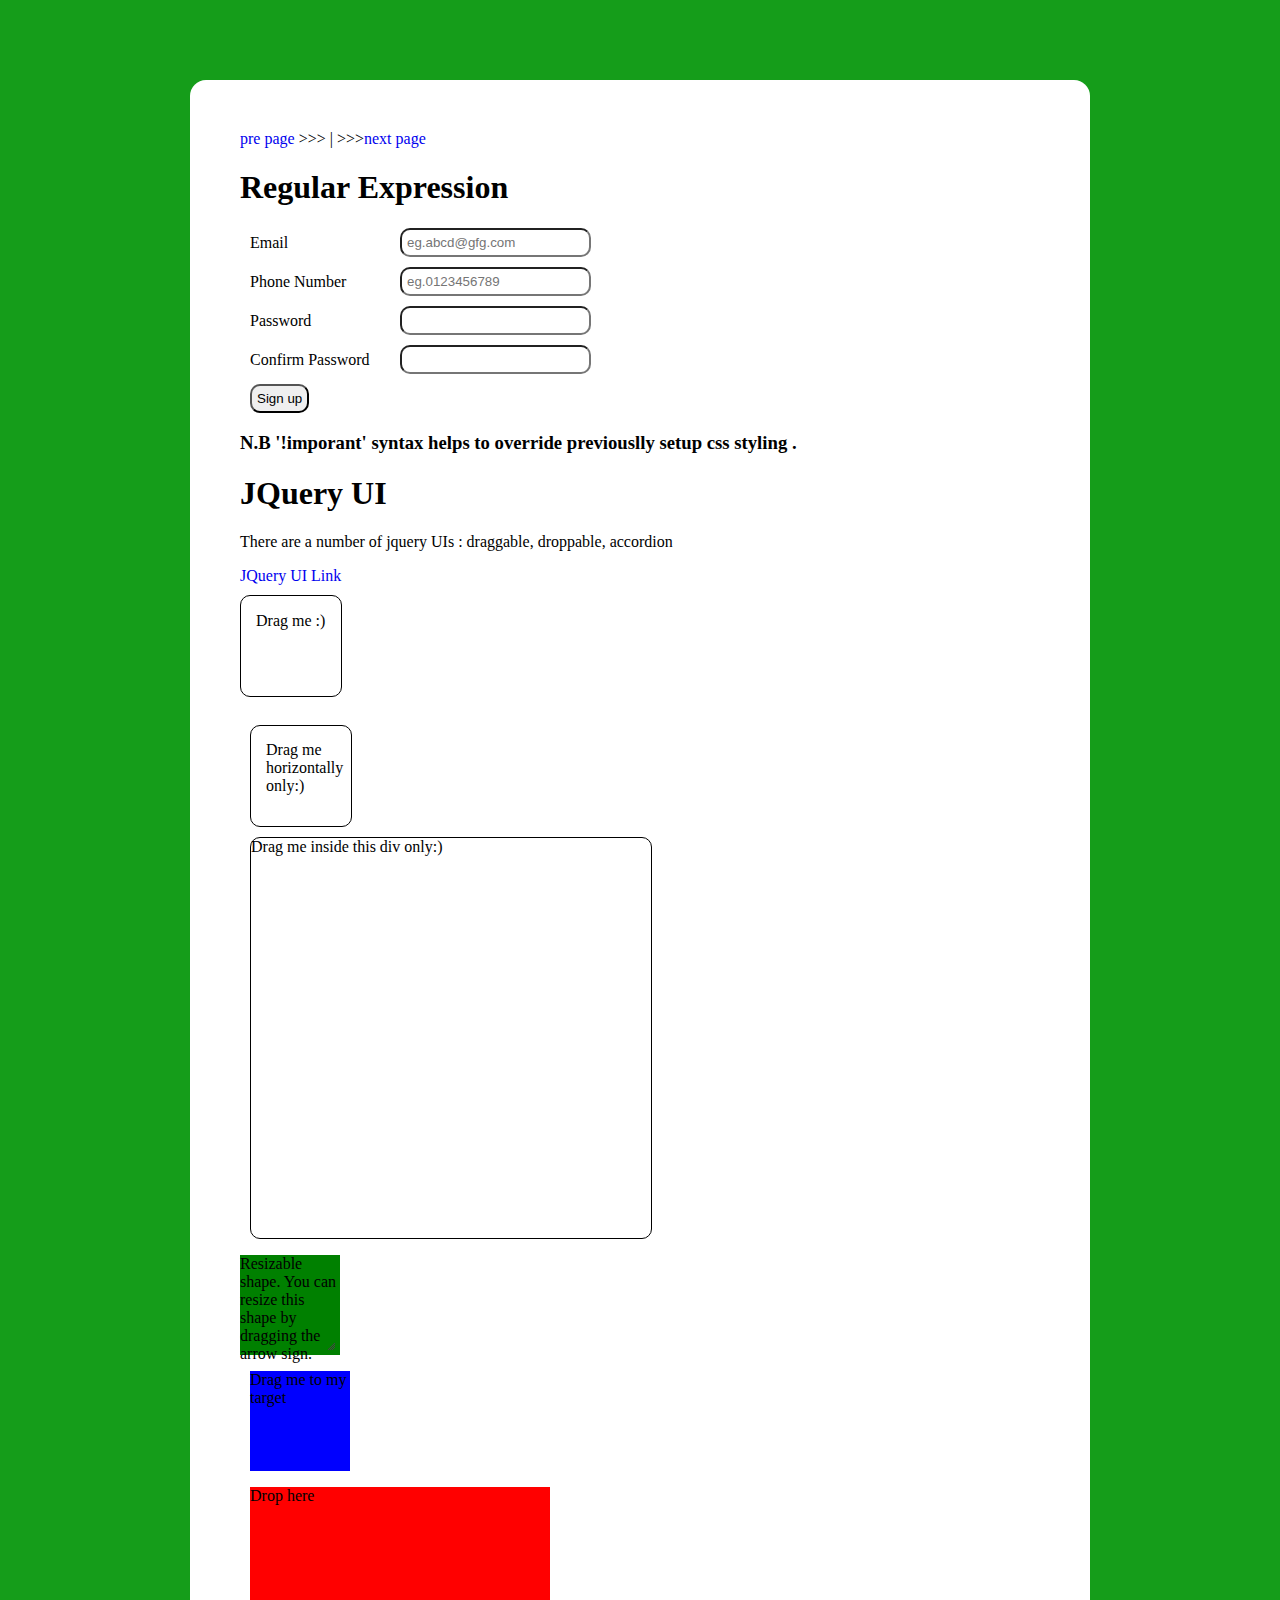
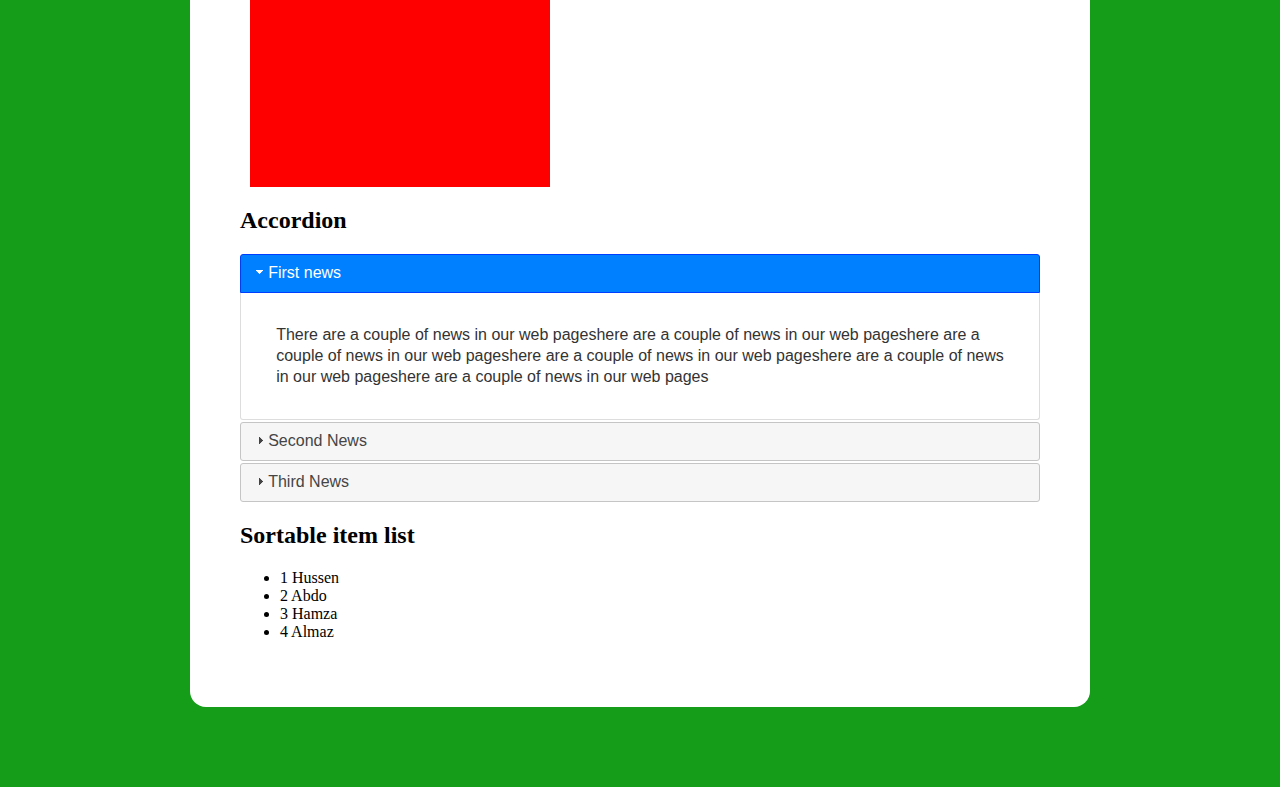
<file: 1-html/eigthpage.html>
<!doctype html>
<html>
<head>
<title>Regular Expression</title>
	<meta charset="utf-8" />
	<meta http-equiv="Content-type" content="text/html; charset=utf-8" />
	<meta name="viewport" content="width=device-width, initial-scale=1" />

<link rel="stylesheet" type="text/css" href="style.css">
<link href="jquery-ui/jquery-ui.css" rel="stylesheet">
<script src="https://ajax.googleapis.com/ajax/libs/jquery/3.2.1/jquery.min.js"></script> 
	<script src="jquery-ui/jquery-ui.js"></script>

<style type="text/css">
	label{
		position:relative;
		top:6px;
		width:150px;
		float:left;
	}
	input{
		padding:5px;
		border-radius:10px;
	}
	.formElement{
		margin: 10px;
		
	}
	#submit{
		margin-left:200px;
		width:100px;
	}
	#errorMessage{
		color:red;
	}
	#sussesMessage{
		color:green;
		margin-bottom:20px;
	}
	
	#draggable{
		border:1px solid;
		width:100px;
		height:100px;
		border-radius:10px;
		margin-top:10px;
	}
	#draggable1{
		border:1px solid;
		width:100px;
		height:100px;
		border-radius:10px;
		margin:10px;
	}
	#draggable2{
		border:1px solid;
		width:400px;
		height:400px;
		border-radius:10px;
		margin:10px;
	}
	#dragMe{
		margin-left:15px;
		
	}
	#dragMe1{
		margin:15px;
		
		
	}
	#draggable3{
		width:100px;
		height:100px;
		background-color:blue;
		margin:10px;
	}
	#droppable{
		background-color:red;
		width:300px;
		height:300px;
		margin:10px;
		
		
	}
	
	
	
	
	
</style>
</head>
<body>

	
	<div id="container1">
		<a href="seventhpage.html">pre page</a> >>> | >>><a href="ninthpage.html">next page</a>
		
	
		<h1>Regular Expression</h1>
		<div id="errorMessage"> </div>
		<div id="sussesMessage"> </div>
		<div  class="formElement">
			<label for="email">Email</label>
			<input type="text" name="email" id="email" placeholder="eg.abcd@gfg.com"><br>
		
		</div>
		
		<div class="formElement">
			<label for="phoneNumber">Phone Number</label>
			<input type="text" name="phoneNumber" id="phoneNumber" placeholder="eg.0123456789"><br>
		
		</div>
		
		<div class="formElement">
			<label for="password">Password </label>
			<input type="password" name="password" id="password"><br>
		
		</div>
		<div class="formElement">
			<label for="comfirmPassword">Confirm Password </label>
			<input type="password" name="confirmPassword" id="confirmPassword"><br>
		
		</div>
		
		<div class="formElement">
			
			<input type="submit" value="Sign up" id="btnsubmit"><br>
		
		</div>
		<h3>N.B '!imporant' syntax helps to override previouslly setup  css styling . </h3>
		
		<h1>JQuery UI</h1>
		<p>There are a number of jquery UIs : draggable, droppable, accordion </p>
		<a href="http://jqueryui.com/" target="_blank">JQuery UI Link</a>
		
		<div id="draggable"><p id="dragMe">Drag me :)</p></div>
		<br>
		<div id="draggable1"><p id="dragMe1">Drag me horizontally only:)</p></div>
		
		<div id="draggable2"><span id="dragMe2">Drag me inside this div only:)</span></div>
		
		<div id="resizable" style="width:100px; height:100px ;background-color:green"><p>Resizable shape. You can resize this shape by dragging the arrow sign.</p></div>
		
		
		<div id="draggable3"><p>Drag me to my target</p></div>
		<div id="droppable"><p>Drop here</p></div>
		
		<h2>Accordion</h2>
		
		<div id="accordion">
		
			<h3>First news</h3>
			<div>
				<p>There are a couple of news in our web pageshere are a couple of news in our web pageshere are a couple of news in our web pageshere are a couple of news in our web pageshere are a couple of news in our web pageshere are a couple of news in our web pages</p>
			</div>
			
			<h3>Second News</h3>
			<div>
				<p>Number two There are a couple of news in our web pageshere are a couple of news in our web pageshere are a couple of news in our web pageshere are a couple of news in our web pageshere are a couple of news in our web pageshere are a couple of news in our web pages</p>
			</div>
			
			
			<h3>Third  News</h3>
			<div>
				<p>Number Three There are a couple of news in our web pageshere are a couple of news in our web pageshere are a couple of news in our web pageshere are a couple of news in our web pageshere are a couple of news in our web pageshere are a couple of news in our web pages</p>
			</div>		
		
			
		</div>
		
		<h2>Sortable item list</h2>
		<div>
			<ul id="sortable">
				<li>1 Hussen</li>
				<li>2 Abdo</li>
				<li>3 Hamza</li>
				<li>4 Almaz</li>
			</ul>
		</div>
		
		

		</div>
		

	<script type="text/javascript" >
		function isEmail(email) {
			var regex = /^([a-zA-Z0-9_.+-])+\@(([a-zA-Z0-9-])+\.)+([a-zA-Z0-9]{2,4})+$/;
			return regex.test(email);
		}
		
		var errorMessage = "";
		var fieldMissing = "";
		
		
		
		$("#btnsubmit").click(function(){
		
			if($("#email").val() ==""){
				fieldMissing += "<br>Email";
			
			}
			if($("#phoneNumber").val() == ""){
				fieldMissing += "<br>PhoneNumber";
			
			}
			if($("#password").val() == ""){
				fieldMissing += "<br>password";
			
			}
			if($("#confirmPassword").val() == ""){
				fieldMissing += "<br>confirmPassword<br>";
			
			}
			if(fieldMissing != ""){
				errorMessage += "<p>The following fields are missing. </p>" + fieldMissing; 
			}
			if(isEmail($("#email").val()) == false){
				  errorMessage += "your email is not valid.";
				 }
				 
			if($.isNumeric($("#phoneNumber").val())== false){
				errorMessage += "<p>Your phone nuber is not valid.</p>"
			}
			if($("#password").val() != $("#confirmPassword").val()){
			
				errorMessage += "<p>Your password doesnt match.</p>"
			}
			
			if(errorMessage != ""){
			  $("#errorMessage").html(errorMessage);
			}
			else{
				$("#sussesMessage").html("Wonder full! you have successfully signed up.")
			}
			
				
			
		});
		// JQuery UI 
		$("#draggable").draggable();
		$("#draggable1").draggable({axis:"x"});
		$( "#dragMe2" ).draggable({ containment: "parent" });	
		$( function() {
			$( "#resizable" ).resizable();
		} );
		
		$("#draggable3").draggable();
		$("#droppable").droppable({
			drop: function(){
			
				$(this)
					.find("p").html("dropped!");
			}
		
		
		
		});
		
		$("#accordion").accordion();
		
		$("#sortable").sortable();
		
		
	</script>
	
	
</body>
</html>
</file>
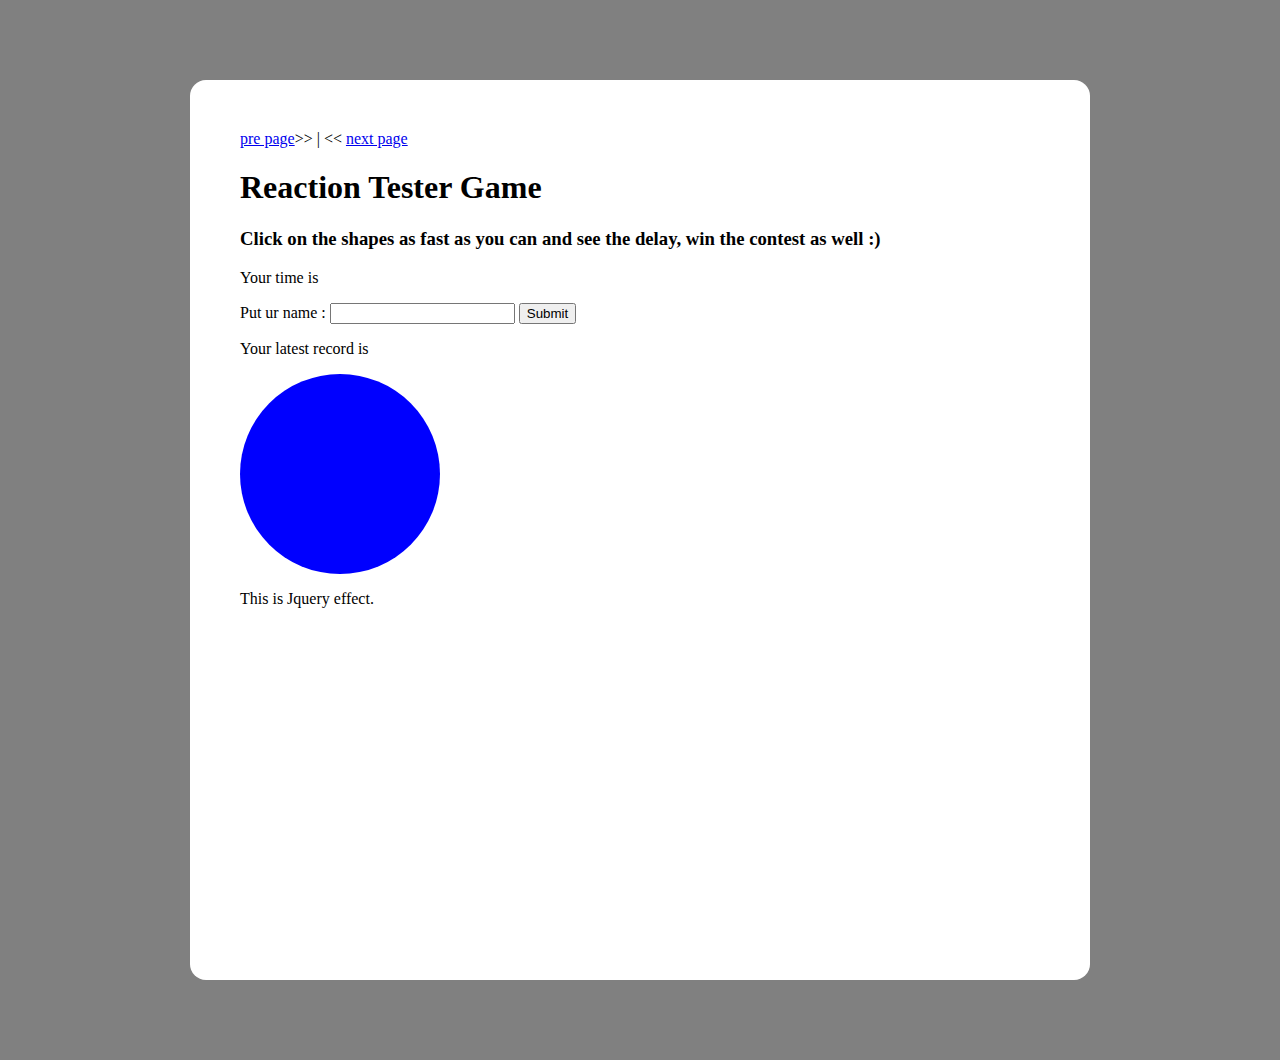
<file: 1-html/fifthpage.html>
<!doctype html>
<html>
<head>
<title>Reaction Tester</title>
	<meta charset="utf-8" />
	<meta http-equiv="Content-type" content="text/html; charset=utf-8" />
	<meta name="viewport" content="width=device-width, initial-scale=1" />

<style type="text/css">
	body{
		background-color:grey;
		margin:0px;
	}
	#container1{
		width:800px;
		background-color:white;
		margin:5em auto;
		border-radius:1em;
		height:800px;
		padding:50px;
		
		
	}
	#shape{
		width:200px;
		height:200px;
		background-color:blue;
		position:relative;
		border-radius: 50%;
		
	}	
	
</style>
<script src="https://ajax.googleapis.com/ajax/libs/jquery/3.2.1/jquery.min.js"></script> 
</head>
<body>

	
	<div id="container1">
		<a href="fourthpage.html">pre page</a>>> | << <a href="sixpage.html">next page</a>
		
	
		<h1>Reaction Tester Game</h1>		
		<h3>Click on the shapes as fast as you can and see the delay, win the contest as well :)</h3>
		<p>Your time  is <span id="delay"></span></p>
		
		
		
		
		<p>Put ur name : <input id="name" type="text"> <button id="btsubmit">Submit</button></p>
		<p>Your latest record is <span id="record"></span></p>
		
		<div id="shape"></div>
		<p id="paragraph1">This is Jquery effect.</p>
		
				
	</div>
	<script type="text/javascript" src="script.js">
		
	</script>
	
	
</body>
</html>
</file>
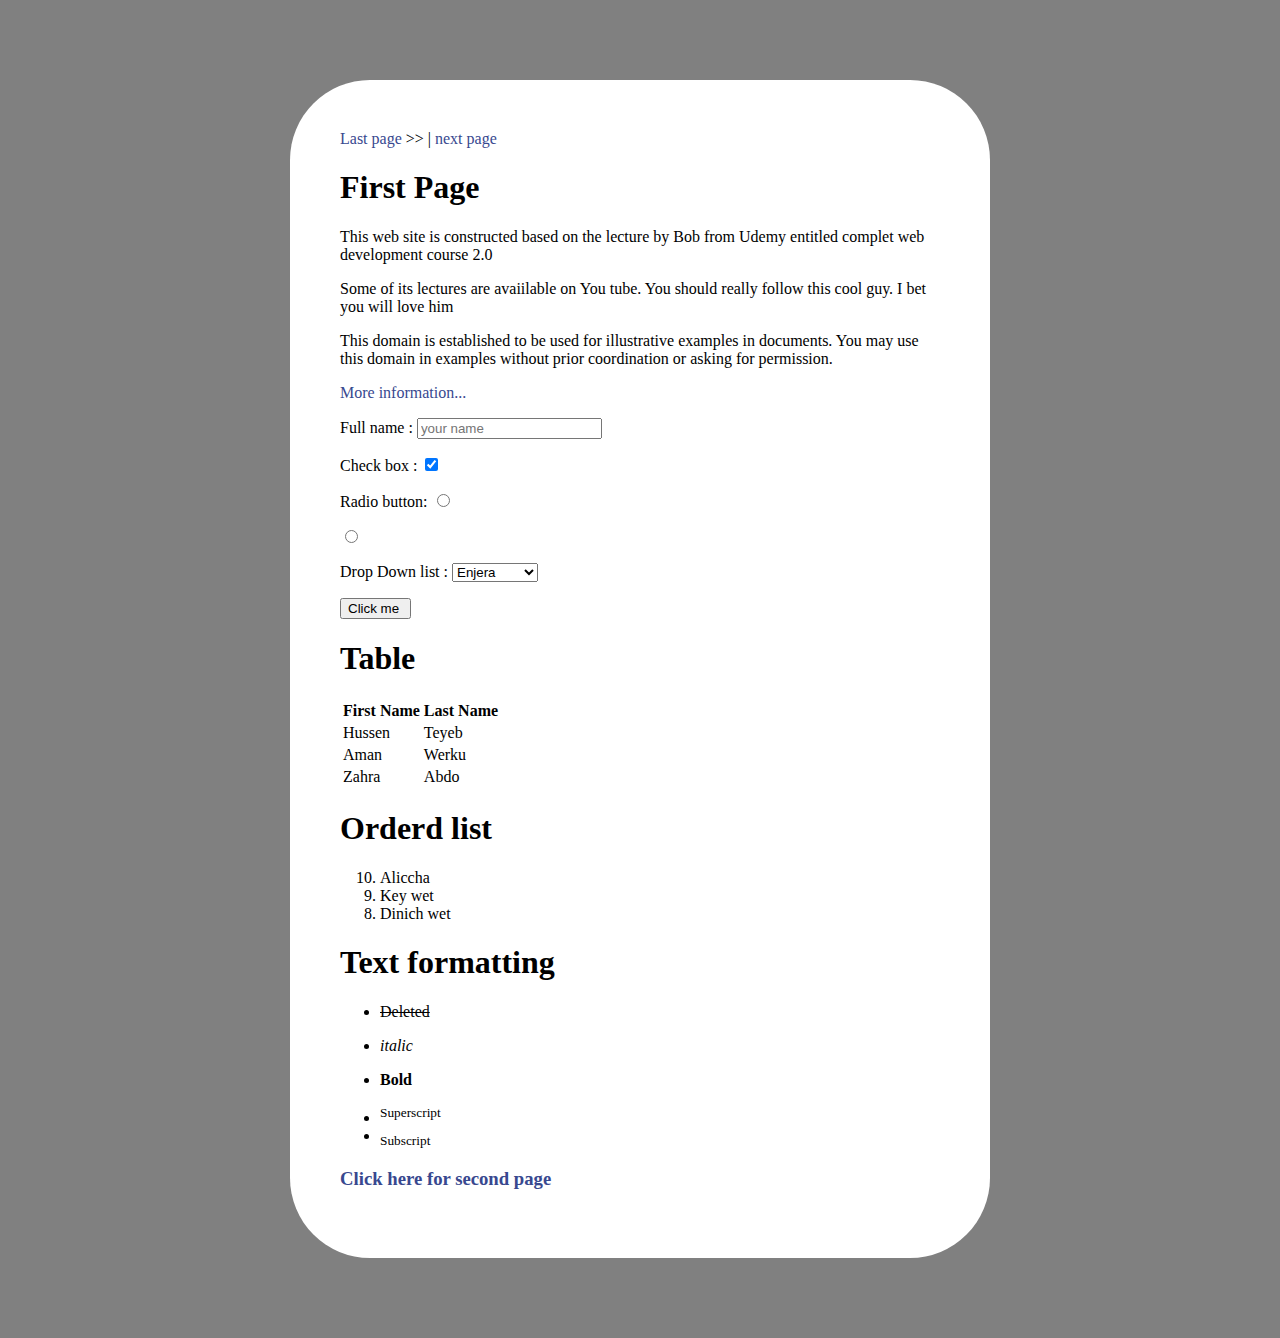
<file: 1-html/firstpage.html>
<!doctype html>
			<html>
			<head>
				<title>Example Domain</title>

				<meta charset="utf-8" />
				<meta http-equiv="Content-type" content="text/html; charset=utf-8" />
				<meta name="viewport" content="width=device-width, initial-scale=1" />
				<style type="text/css">
				body {
					background-color: grey;
					margin: 0;
					padding: 0;					
					font-family: "Palatino Linotype", "Book Antiqua", Palatino, serif;
					
				}
				div {
					width: 600px;
					margin: 5em auto;
					padding: 50px;
					background-color: #fff;
					border-radius: 5em;
				}
				a:link, a:visited {
					color: #38488f;
					text-decoration: none;
				}
				@media (max-width: 700px) {
					body {
						background-color: #fff;
					}
					div {
						width: auto;
						margin: 0 auto;
						border-radius: 0;
						padding: 1em;
					}
				}
				</style>    
			</head>

			<body>
			<div>
					<a href="bbc.html">Last page</a> >> |
					<a href="page-3.html">next page</a>
					<h1>First Page</h1>
					<p>This web site is constructed based on the lecture by Bob from Udemy entitled complet web development course 2.0</p>
					<p>Some of its lectures are avaiilable on You tube. You should really follow this cool guy. I bet you will love him</p>
					<p>This domain is established to be used for illustrative examples in documents. You may use this
								domain in examples without prior coordination or asking for permission.</p>
				<p><a href="http://www.iana.org/domains/example">More information...</a></p>
				
					<form>
					
					<p>Full name : <input type="text" placeholder="your name"></p>
					<p>Check box : <input type="checkbox" checked> </p>
					<p>Radio button: <input type="radio" name="age"></p>
									<input type="radio" name="age"></p>
					<p>Drop Down list : <select>
					
					<option>pizaa</option>
					<option selected>Enjera </option>
					<option>Dabo wete</option>
					</select></p>
					<p><input type="submit" value="Click me "></p>
					
					
					</form>
					
						<h1>Table </h1>
						<table>
							<thead>
								<tr>
									<th>First Name</th><th>Last Name</th>
								</tr>
							</thead>
							<tbody>
									<tr><td>Hussen</td><td>Teyeb</td></tr>
									<tr><td>Aman </td><td>Werku </td></tr>
									<tr><td>Zahra </td><td>Abdo</td></tr>
							</tbody>
						</table>
						
					<h1>Orderd list </h1>
					
					<ol start="10" reversed >
						<li>Aliccha</li>
						<li>Key wet </li>
						<li>Dinich wet</li>
					</ol>
					
					<h1>Text formatting</h1>
					<ul>
						<li><p><del>Deleted</del> </p></li>
						<li><p><em>italic</em></p></li>
						<li><strong>Bold</strong></p></li>
						
						<li><sup>Superscript</sup></li></li>
						<li><sub>Subscript </sub></li>
					
					</ul>
					<a href="secondpage.html"><h3>Click here for second page</h3></a>
			</div>
			</body>
			</html>
</file>
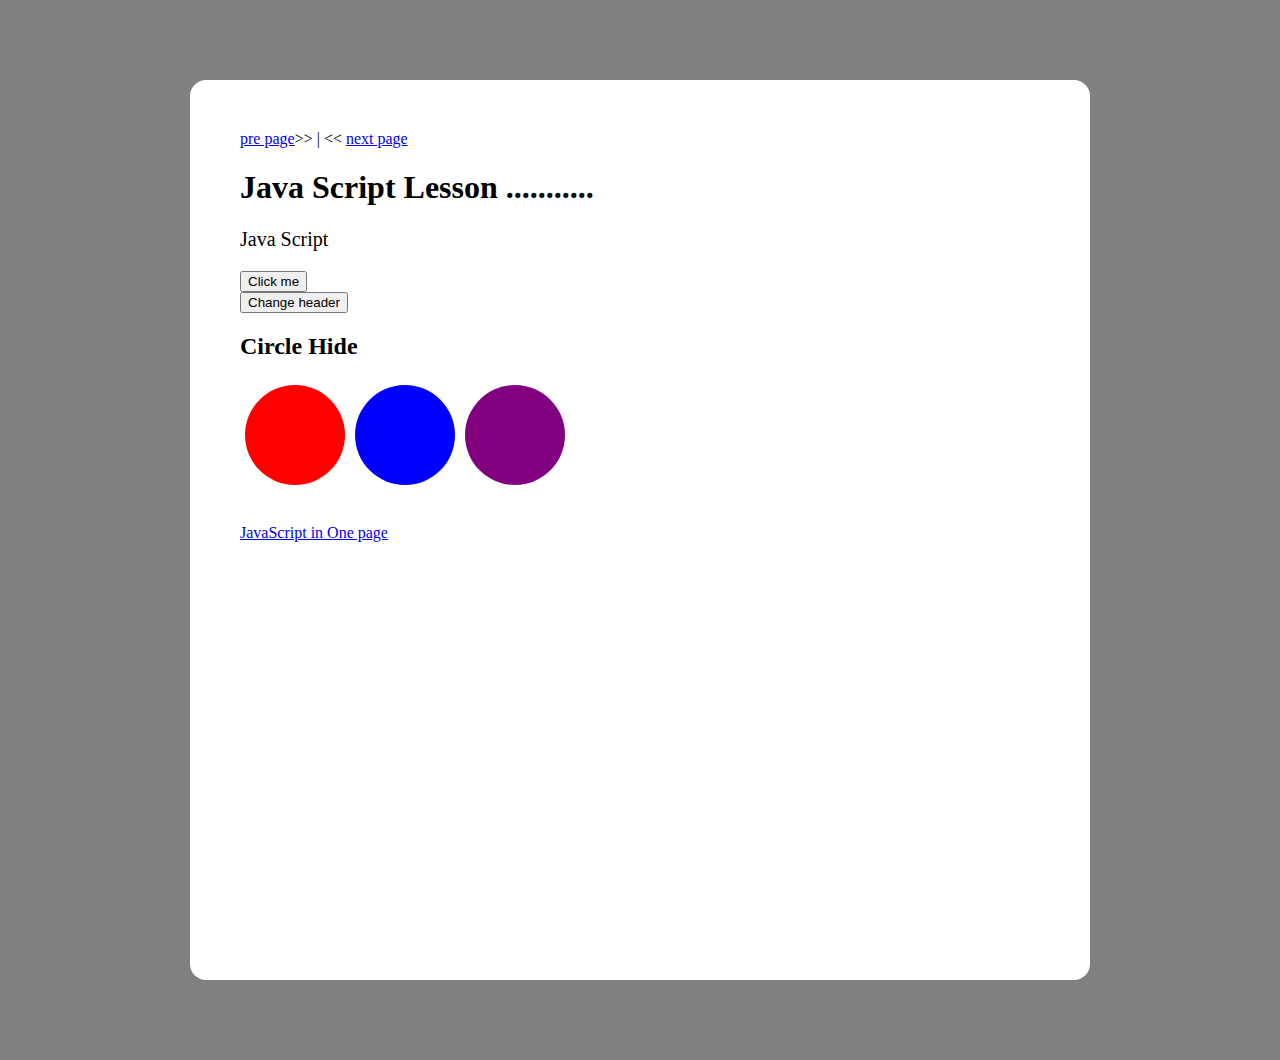
<file: 1-html/fourthpage.html>
<!doctype html>
<html>
<head>
<title>JavaScript</title>
	<meta charset="utf-8" />
	<meta http-equiv="Content-type" content="text/html; charset=utf-8" />
	<meta name="viewport" content="width=device-width, initial-scale=1" />

<style type="text/css">
	body{
		background-color:grey;
		margin:0px;
	}
	#container1{
		width:800px;
		background-color:white;
		margin:5em auto;
		border-radius:1em;
		height:800px;
		padding:50px;
		
		
	}
	.circle{
		width:100px;
		height:100px;
		border-radius:100%;
		float:left;
		margin:5px;
	}
	#redcircle{
		background-color:red;
	}
	#bluecircle{
		background-color:blue;
	}
	#purplecircle{
		background-color:purple;
	}
</style>
</head>
<body>

	<div id="container1">
		<a href="page-3.html">pre page</a>>> | << <a href="fifthpage.html">next page</a>
	
		<h1>Java Script Lesson ...........</h1>
		<p id="header1">Java Script </p>
		<button id="buttonclickme">Click me</button><br>
		<button id="changeheader">Change header</button>
		
		<h2>Circle Hide</h2>
		
			<div class="circle" id="redcircle"></div>
			<div class="circle" id="bluecircle"></div>
			<div class="circle" id="purplecircle"></div>
			<br/><br/><br/><br/><br/><br/><br/>
	
		<br/><a href="http://www.cheat-sheets.org/sites/javascript.su/" target="_blank">JavaScript in One page</a>
	</div>
	<script type="text/javascript">
		document.getElementById("header1").style.fontSize = "20px";
		
		document.getElementById("buttonclickme").onclick = function(){
				alert("Button Clicked");
		}
		document.getElementById("changeheader").onclick = function(){
				document.getElementById("header1").innerHTML = "You will learn java script very soon ";
		}
		document.getElementById("redcircle").onclick = function(){
				document.getElementById("redcircle").style.display = "none";
		}
		document.getElementById("bluecircle").onclick = function(){
				document.getElementById("bluecircle").style.display = "none";
		}
		document.getElementById("purplecircle").onclick = function(){
				document.getElementById("purplecircle").style.display = "none";
		}
	</script>
	
	
</body>
</html>
</file>
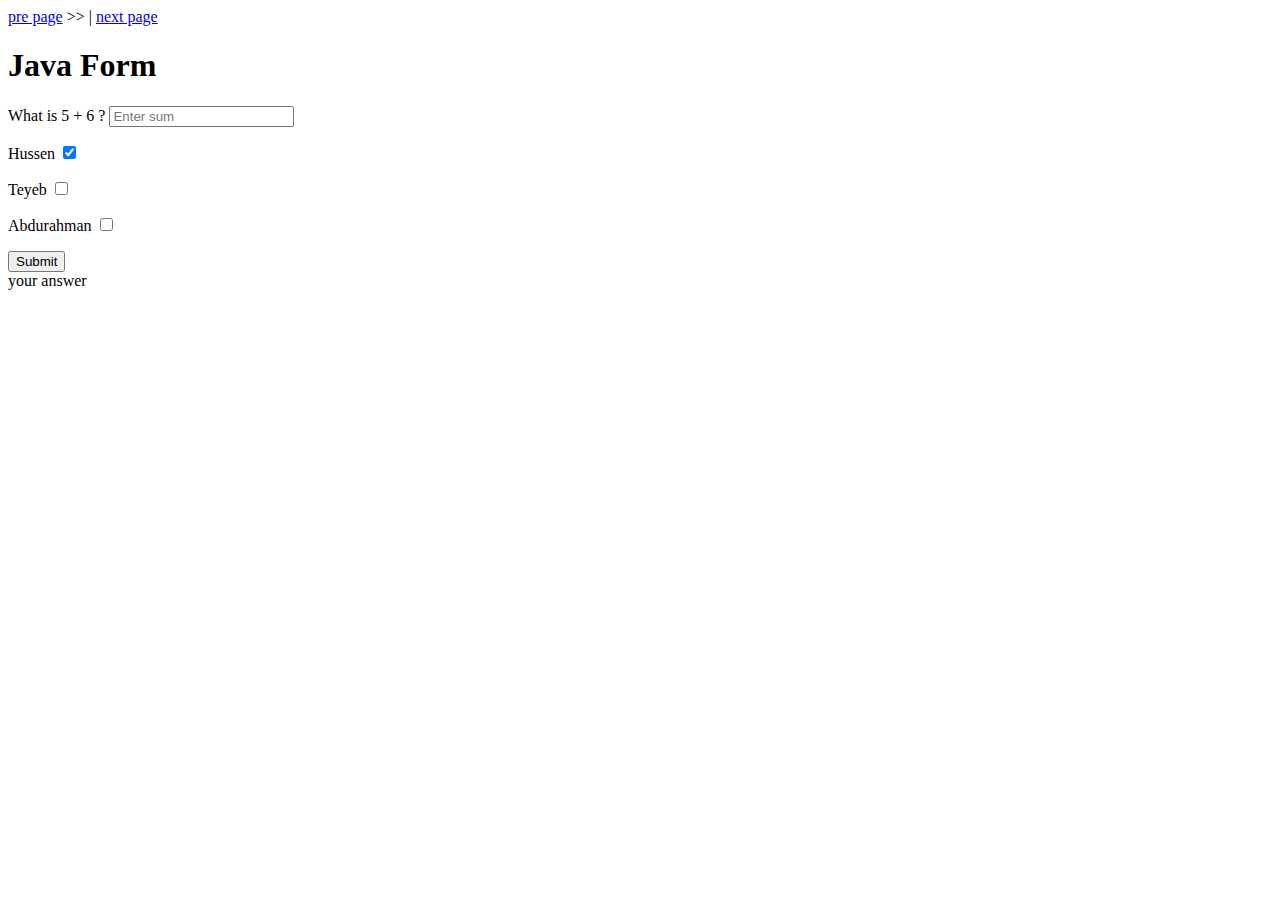
<file: 1-html/javaform.html>
<!doctype html>
<html>
<head>
<title>Java Form</title>

				<meta charset="utf-8" />
				<meta http-equiv="Content-type" content="text/html; charset=utf-8" />
				<meta name="viewport" content="width=device-width, initial-scale=1" />

</head>
<body>
<a href="ninthpage.html">pre page</a> >> | <a href="bbc.html">next page</a>

<h1>
Java Form
</h1>


What is 5 + 6 ? <input id="name" type="text" placeholder="Enter sum">


<p> Hussen <input id="checkboxid1" name="checkbox" type="checkbox" checked value="hussen"> </p>
<p>Teyeb <input id="checkboxid2" type="checkbox" name="checkbox" value="teyeb"> </p>
<p> Abdurahman <input id="checkboxid3" type="checkbox" name="checkbox" value="abdurahman"> </p>

<input id="btn" type="submit" value="Submit">
<br>
<label id="textName">your answer </label>
<script type="text/javascript">

  
  document.getElementById("btn").onclick = function(){
		var name = document.getElementById("name").value;
		var text = '';
		// this code will check if the checkboxes are checked and print them to display
		if(Number(name) === 5 + 6){
		  text += "You got the answer" + '</br>';

		  document.getElementsByName('checkbox').forEach( function(n){
			  if(n.checked){
			  text += n.value + '</br>';
		  }
		  })
			  
		// this will print every check box regardless of they are checked 
		  text += document.getElementById('checkboxid1').value + '</br>'; 
		  text += document.getElementById('checkboxid2').value + '</br>' ;
		  text += document.getElementById('checkboxid3').value;

		  document.getElementById("textName").innerHTML = text;

		}else{
	
		document.getElementById("textName").innerHTML = "Try another number";
		}
  }
  
</script>
</body>
</html>
</file>
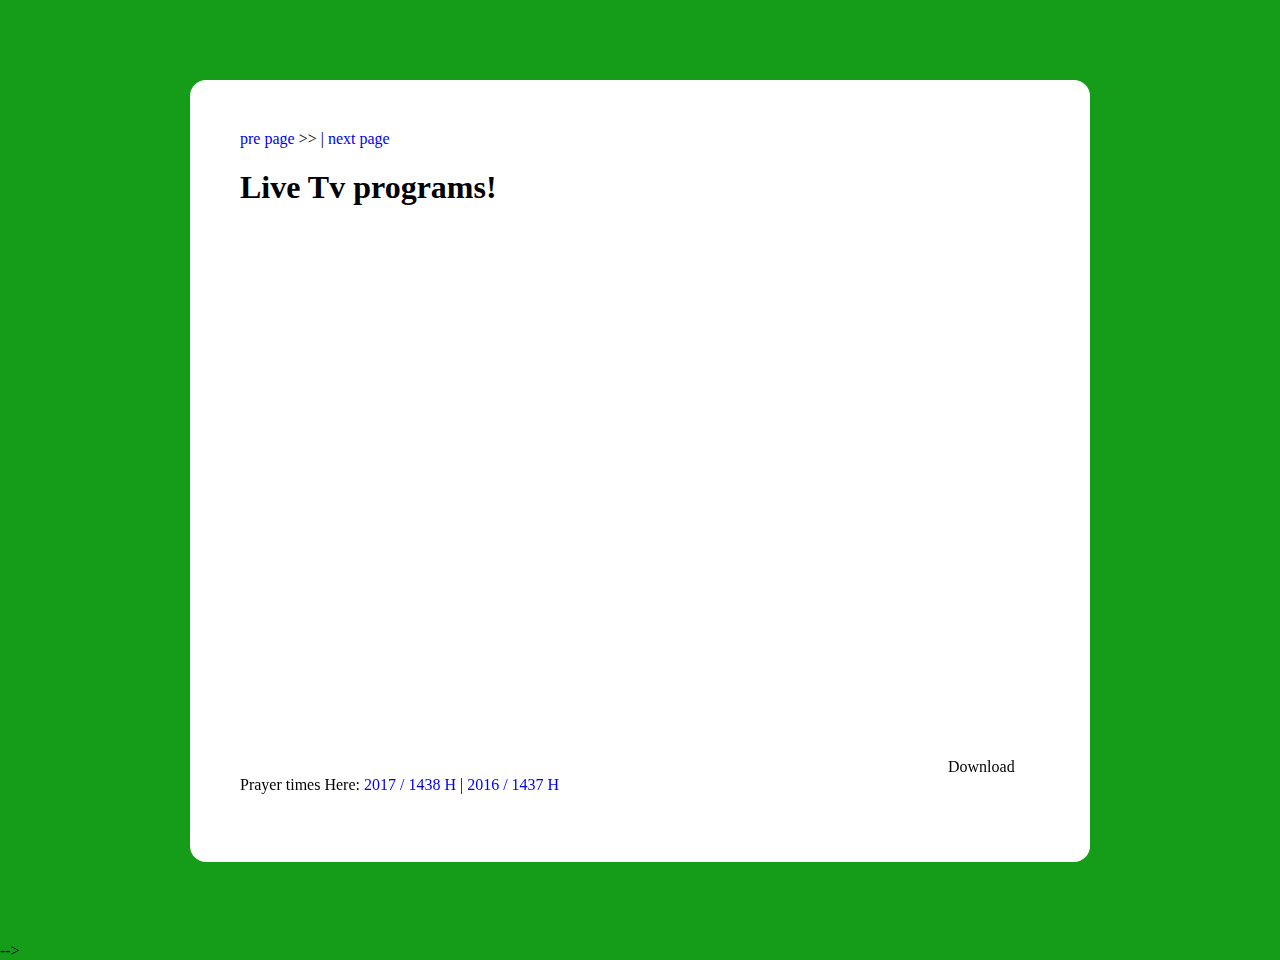
<file: 1-html/ninthpage.html>
<!doctype html>
<html>
<head>
<title>Live Tv</title>
	<meta charset="utf-8" />
	<meta http-equiv="Content-type" content="text/html; charset=utf-8" />
	<meta name="viewport" content="width=device-width, initial-scale=1" />

<link rel="stylesheet" type="text/css" href="style.css">
<script src="https://ajax.googleapis.com/ajax/libs/jquery/3.2.1/jquery.min.js"></script> 
</head>
<body>

		<div id="container1">
            <a href="eigthpage.html">pre page</a> >> |  <a href="javaform.html">next page</a>


            <h1>Live Tv programs!</h1>

            <div id="livetv">

					
                     <iframe id="mekkalive" width="350" height="270" frameborder="0" marginheight="0" border="0"  src="https://www.youtube.com/embed/52CKrNU_juw?								controls=1&amp&mute=1;autoplay=1;showinfo=1"  allowfullscreen></iframe>
                    
                    
					
					<iframe id="ebc" scrolling="no" width="350" height="270" frameborder="0" marginheight="0" border="0" src="http://video.vixtream.net/tv/v/ebc1" 							 	allowfullscreen></iframe>

					<iframe id="africatv" scrolling="no" width="350" height="270" frameborder="0" marginheight="0" border="0"  src="http://live.net.sa/live/af/index.html"  					allowfullscreen></iframe>
                    

                    <iframe src="http://www.masjidiman.com/salat" height="270" width="350" frameborder="0" scrolling="no">
                      <p>Your browser does not support iframes. Go to this link instead <A Href="http://www.masjidiman.com/salat"> http://www.masjidiman.com/salat</A></p>
                    </iframe>	


                    Download Prayer times Here: <a href="#" target="_blank">2017 / 1438 H </a> | 
                    <a href="#" target="_blank">2016 / 1437 H </a> 
                    <br><br>

               
              </div>
          
  		</div>
	
</body>
</html>








-->
</file>
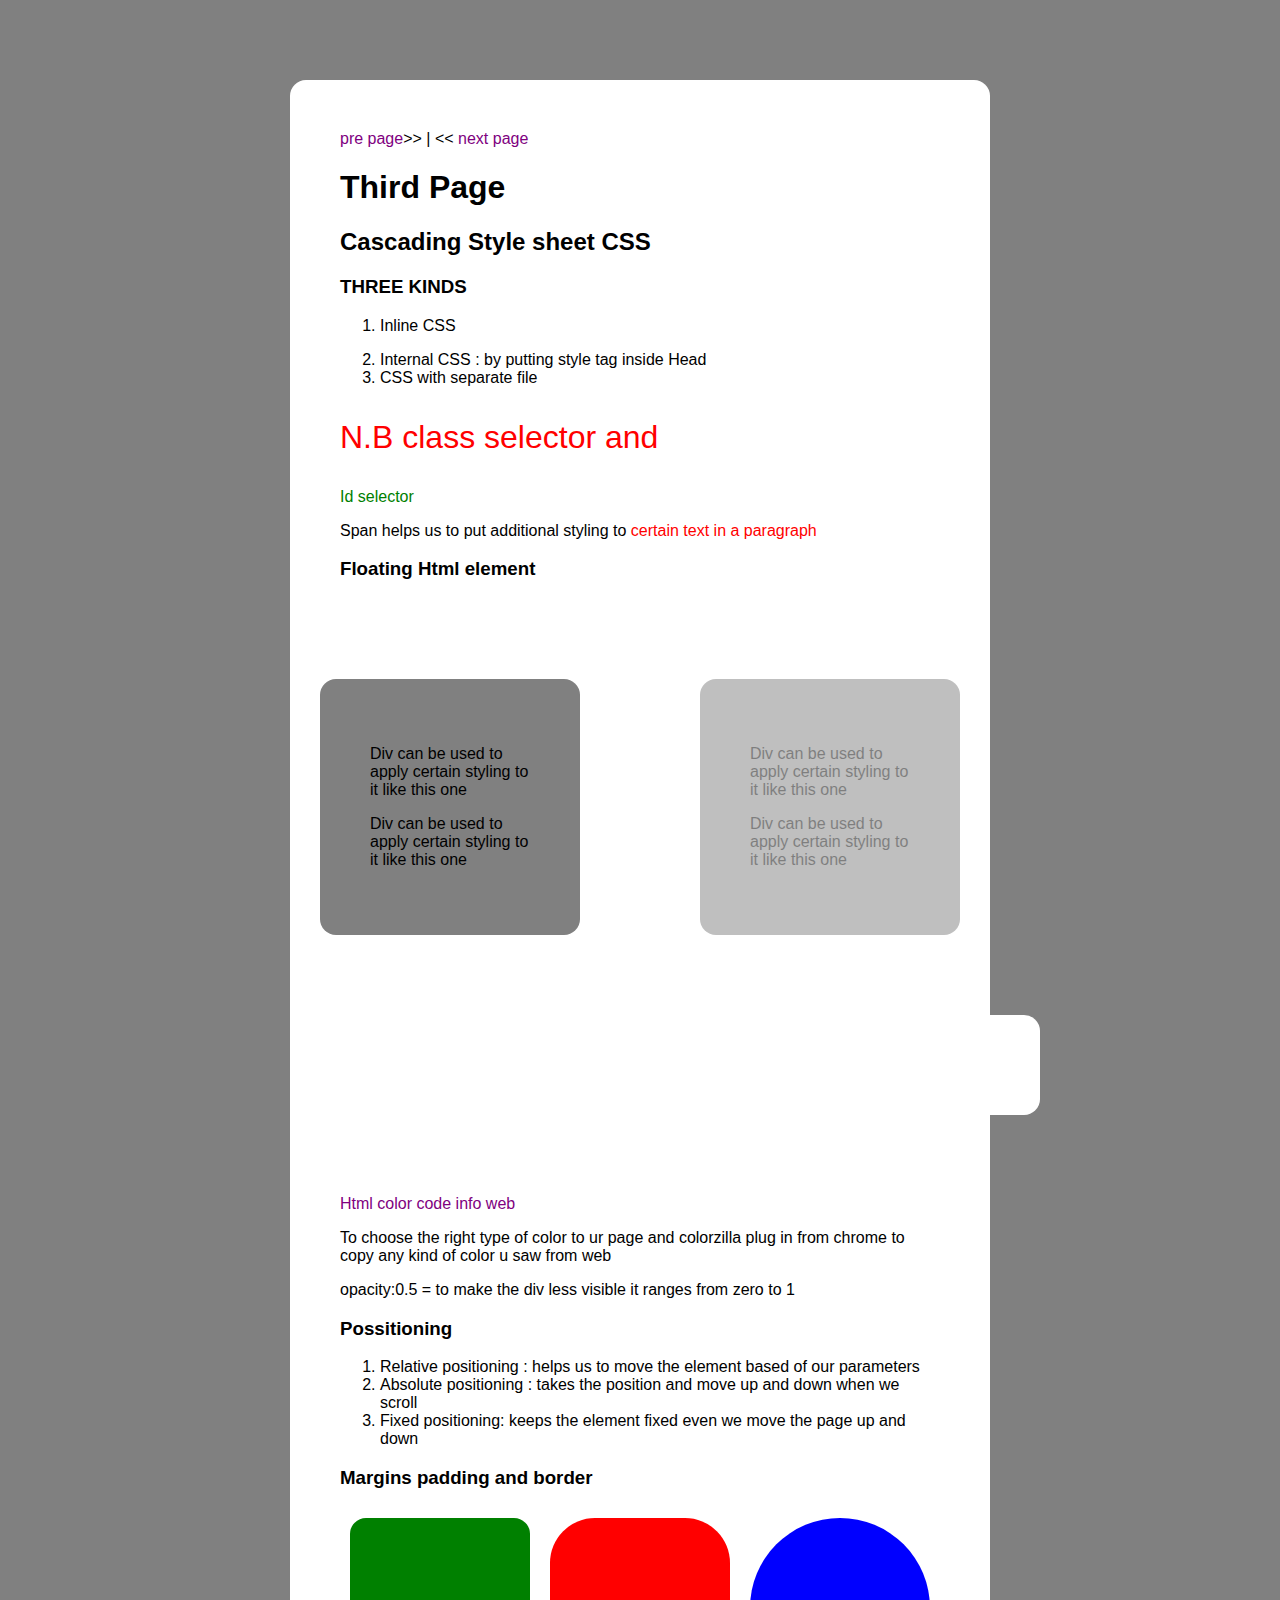
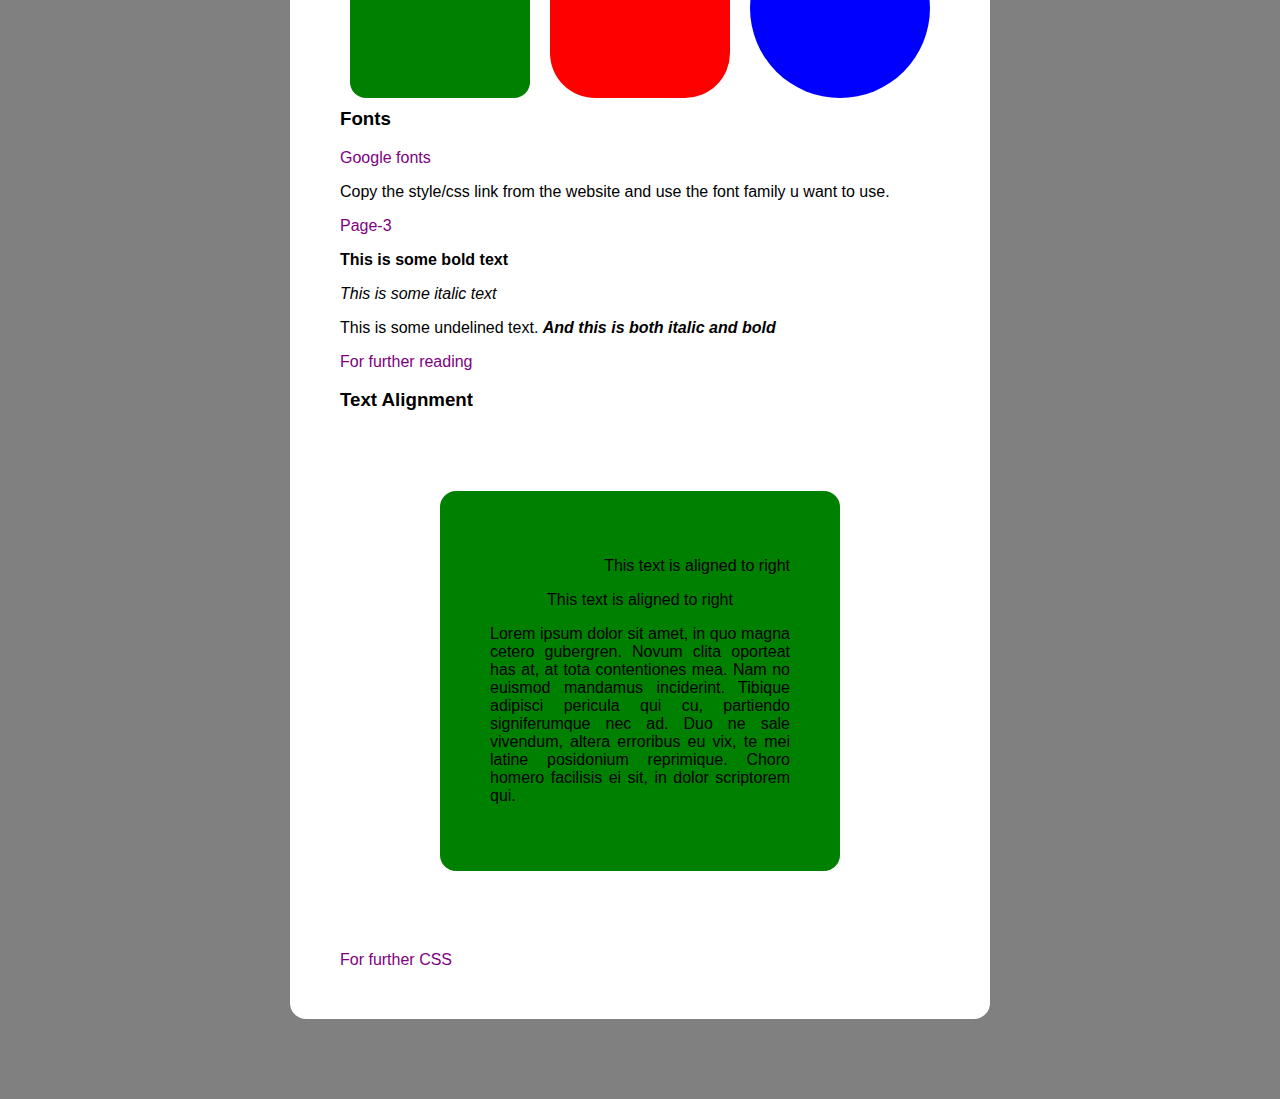
<file: 1-html/page-3.html>
<!doctype html>
			<html>
			<head>
				<title>Example Domain</title>

				<meta charset="utf-8" />
				<meta http-equiv="Content-type" content="text/html; charset=utf-8" />
				<meta name="viewport" content="width=device-width, initial-scale=1" />
				<style type="text/css">
				body {
					background-color: grey;
					margin: 0;
					padding: 0;
					font-family: "Open Sans", "Helvetica Neue", Helvetica, Arial, sans-serif;
					
				}
				div {
					width: 600px;
					margin: 5em auto;
					padding: 50px;
					background-color: #fff;
					border-radius: 1em;
				}
				a:link, a:visited {
					color: purple;
					text-decoration: none;
				}
				@media (max-width: 700px) {
					body {
						background-color: #fff;	
						
					}
					div {
						width: auto;
						margin: 0 auto;
						border-radius: 0;
						padding: 1em;
					}
				
				}
				.large{
					font-size:200%;
					
				}
				.red {
						color:red;
				}
				#green{
					color:green;
				}
				#first-section{
						background-color:gray;
						width:160px;
						position:relative;					
						left:-20px;
						z-index:1;
						float:left;
				}
				#second-section{
						background-color:gray;
						width:160px;
						position:relative;
						left:100px;
						opacity:0.5;
						z-index:2; 
						float:left;
						
						
						
				}
				.clear-float{
						clear:both;
				}
				#square-blue{
					background-color:blue;
					border-radius:50%;
				}
				#square-red{
					background-color:red;
					border-radius:25%;
				}
				#square-green{
					background-color:green;
				}
				.square{
					width:80px;
					height:80px;
					margin:10px;
					float:left;
				}
				.bold{
					font-weight:bold;
					
				}
				.italic{
					font-style:italic;
				}
				.undeline{
					
					text-decoration:underline;
				}
				a:hover{
					text-decoration:none;
					color:red;
				}
				.divalign{
					width:300px;
					background-color:green;
					
				}
				.right{
					text-align:right;
				}
				.centered{
					text-align:center;
				}
				.justified{
					text-align:justify;
				}
				</style>    
			</head>

			<body>
			<div>
					<a href="secondpage.html">pre page</a>>> | << <a href="fourthpage.html">next page</a>
					<h1 id="head1">Third  Page</h1>
					
						<h2>Cascading Style sheet CSS </h2>
						<h3>THREE KINDS </h3>
						<ol>
							<li><p style="color:blue font-size:200%">Inline CSS</p></li>
							<li>Internal CSS : by putting style tag inside Head </li>
							<li>CSS with separate file</li>						
						
						
						</ol>
						
						
						
						<p class="large red">N.B class selector and </p>
						<p id="green"> Id selector</p>
						<p>Span helps us to put additional styling to<span class="red"> certain text in a paragraph</span></p>
						
					<h3>Floating Html element</h3>
					
					<div id="first-section">
							<p>Div can be used to apply certain styling to it like this one </p>
							<p>Div can be used to apply certain styling to it like this one </p>
							
					</div>
					
					<div id="second-section">
							<p>Div can be used to apply certain styling to it like this one </p>
							<p>Div can be used to apply certain styling to it like this one </p>
							
					</div>
					
					<div class="clear-float"></div>
					
					<p> <a href="http://html-color-codes.info/" target="_blank">Html color code info web</a></p>
					<p>To choose the right type of color to ur page and colorzilla plug in from chrome to copy any kind of color u saw from web</p>
					<p>opacity:0.5 = to make the div less visible it ranges from zero to 1</p>
					
					<h3>Possitioning</h3>
					<ol>
						<li>Relative positioning : helps us to move the element based of our parameters </li>
						<li>Absolute positioning : takes the position and move up and down when we scroll</li>
						<li>Fixed positioning: keeps the element fixed even we move the page up and down  </li>
					</ol>
					<h3>Margins padding and border</h3>
					
					<div id="square-green" class="square"></div>
					<div id="square-red" class="square"></></div>
					<div id="square-blue" class="square"></></div>
					
					<h3>Fonts </h3>
					
					<a href="https://fonts.google.com/" target="_blank"> Google fonts </a>
					<p>Copy the style/css link from the website and use the font family u want to use.</p>
					<a href="page-3.html" target="_blank">Page-3 </a>
					
					<p class="bold">This is some bold text </p>
					<p class="italic">This is some italic text </p>
					<p class="underline">This is some undelined text. <span class="bold italic">And this is both italic and bold</span></p>
					
					<a href="https://www.w3schools.com/cssref/pr_text_text-align.asp" target="_blank">For further reading </a>
					
					<h3>Text Alignment</h3>
					<div class="divalign">
						<p class="right">This text is aligned to right</p>
						<p class="centered">This text is aligned to right</p>
						<p class="justified">Lorem ipsum dolor sit amet, in quo magna cetero gubergren. Novum clita oporteat has at, at tota contentiones mea. Nam no euismod mandamus inciderint. Tibique adipisci pericula qui cu, partiendo signiferumque nec ad. Duo ne sale vivendum, altera erroribus eu vix, te mei latine posidonium reprimique. Choro homero facilisis ei sit, in dolor scriptorem qui.</p>

					</div>
					
				<a href="https://www.w3schools.com/css/css_intro.asp">For further CSS </a>
			</div>
			</body>
			</html>
</file>
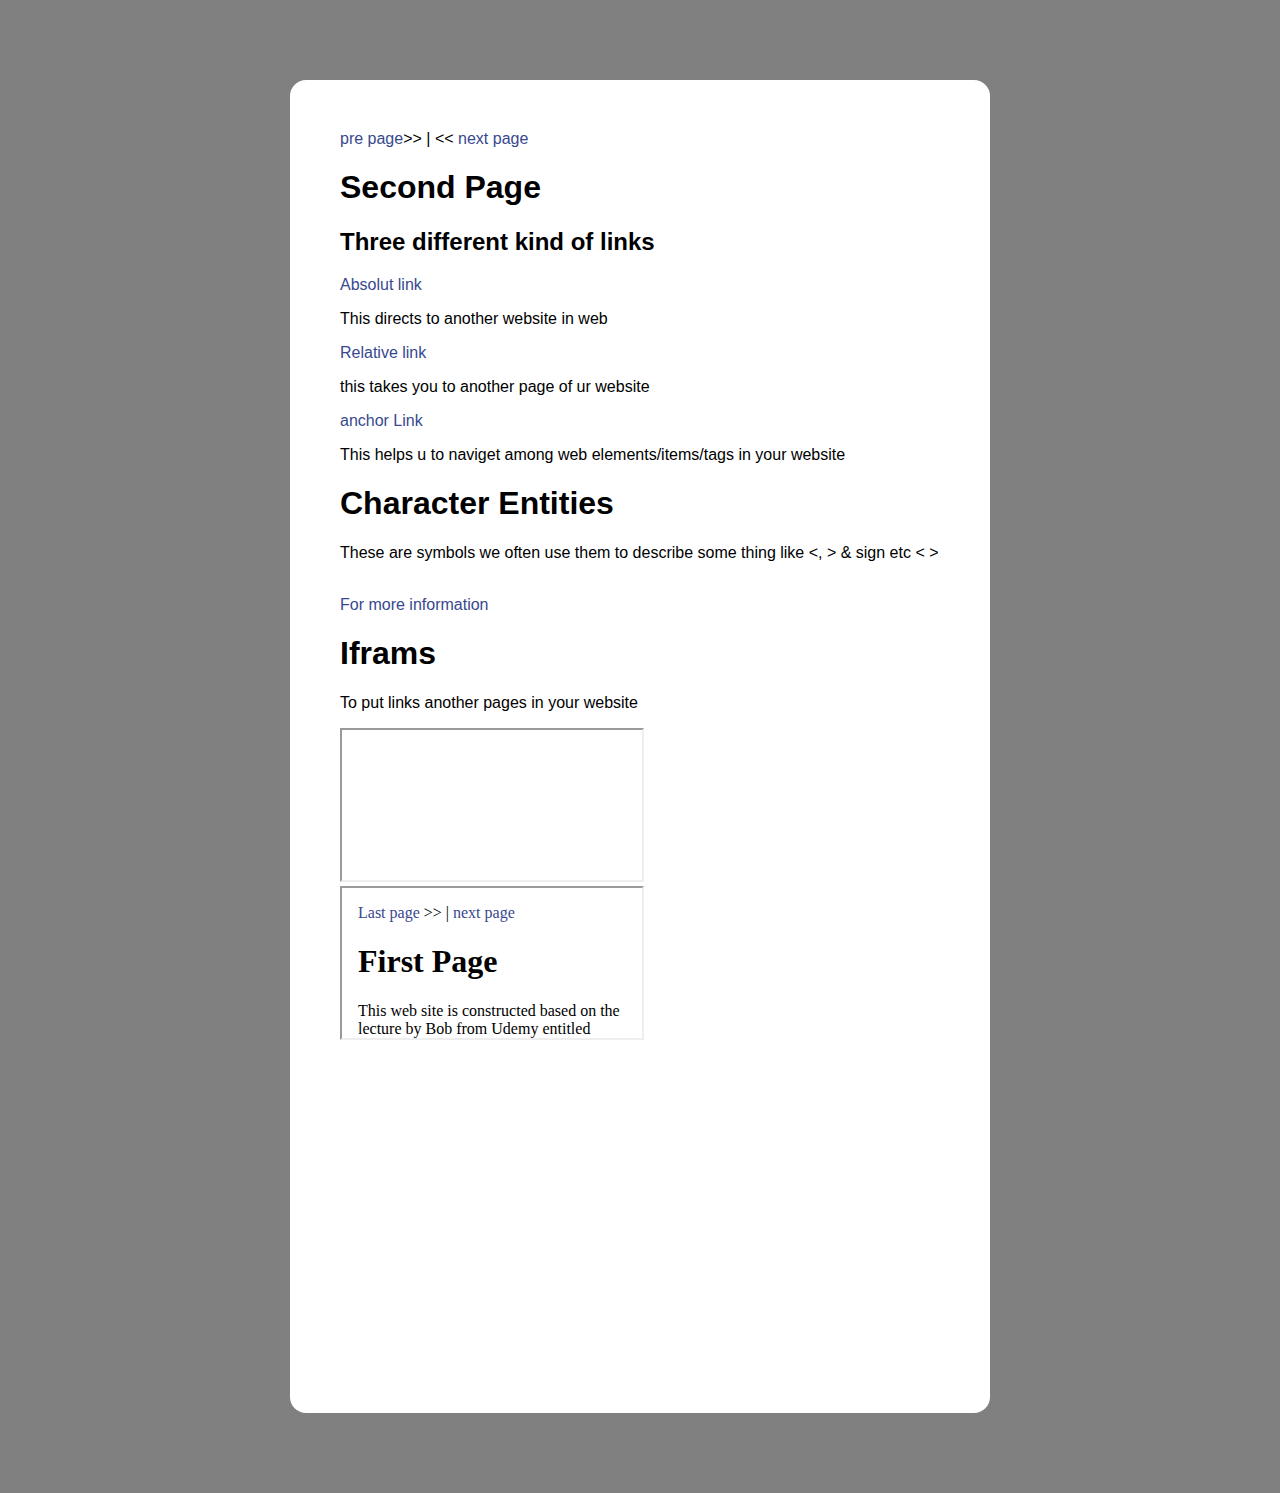
<file: 1-html/secondpage.html>
<!doctype html>
			<html>
			<head>
				<title>Example Domain</title>

				<meta charset="utf-8" />
				<meta http-equiv="Content-type" content="text/html; charset=utf-8" />
				<meta name="viewport" content="width=device-width, initial-scale=1" />
				<style type="text/css">
				body {
					background-color: grey;
					margin: 0;
					padding: 0;
					font-family: "Open Sans", "Helvetica Neue", Helvetica, Arial, sans-serif;
					
				}
				div {
					width: 600px;
					margin: 5em auto;
					padding: 50px;
					background-color: #fff;
					border-radius: 1em;
				}
				a:link, a:visited {
					color: #38488f;
					text-decoration: none;
				}
				@media (max-width: 700px) {
					body {
						background-color: #fff;
					}
					div {
						width: auto;
						margin: 0 auto;
						border-radius: 0;
						padding: 1em;
					}
				}
				</style>    
			</head>

			<body>
			<div>
					<a href="firstpage.html">pre page</a>>> | << <a href="page-3.html">next page</a>
					<h1 id="head1">Second Page</h1>
					
						<h2>Three different kind of links </h2>
						<p><a href="http://www.google.com">Absolut link </a></p>
						<p>This directs to another website in web </p>
						<p> <a href="firstpage.html">Relative link </a></p>
						<p>this takes you to another page of ur website </p>
						
						<p><a href="#head1">anchor Link </a></p>
						<p>This helps u to naviget among web elements/items/tags in your website </p>
						
					<h1>Character Entities </h1>
						<p>These are symbols we often use them to describe some thing like <, > & sign etc  &lt; &gt; &nbsp; </p>
						<p><a href="https://www.w3schools.com/html/html_entities.asp">For more information</a></p>
						
					<h1>Iframs</h1>
					<p>To put links another pages in your website</p>
					
					<iframe src="http://www.ecowebhosting.co.uk"></iframe>
					<iframe src="firstpage.html"></iframe>
					<iframe width="560" height="315" src="https://www.youtube.com/embed/L-EELCOzRcs" frameborder="0" allowfullscreen></iframe>
					
					
					
			</div>
			</body>
			</html>
</file>
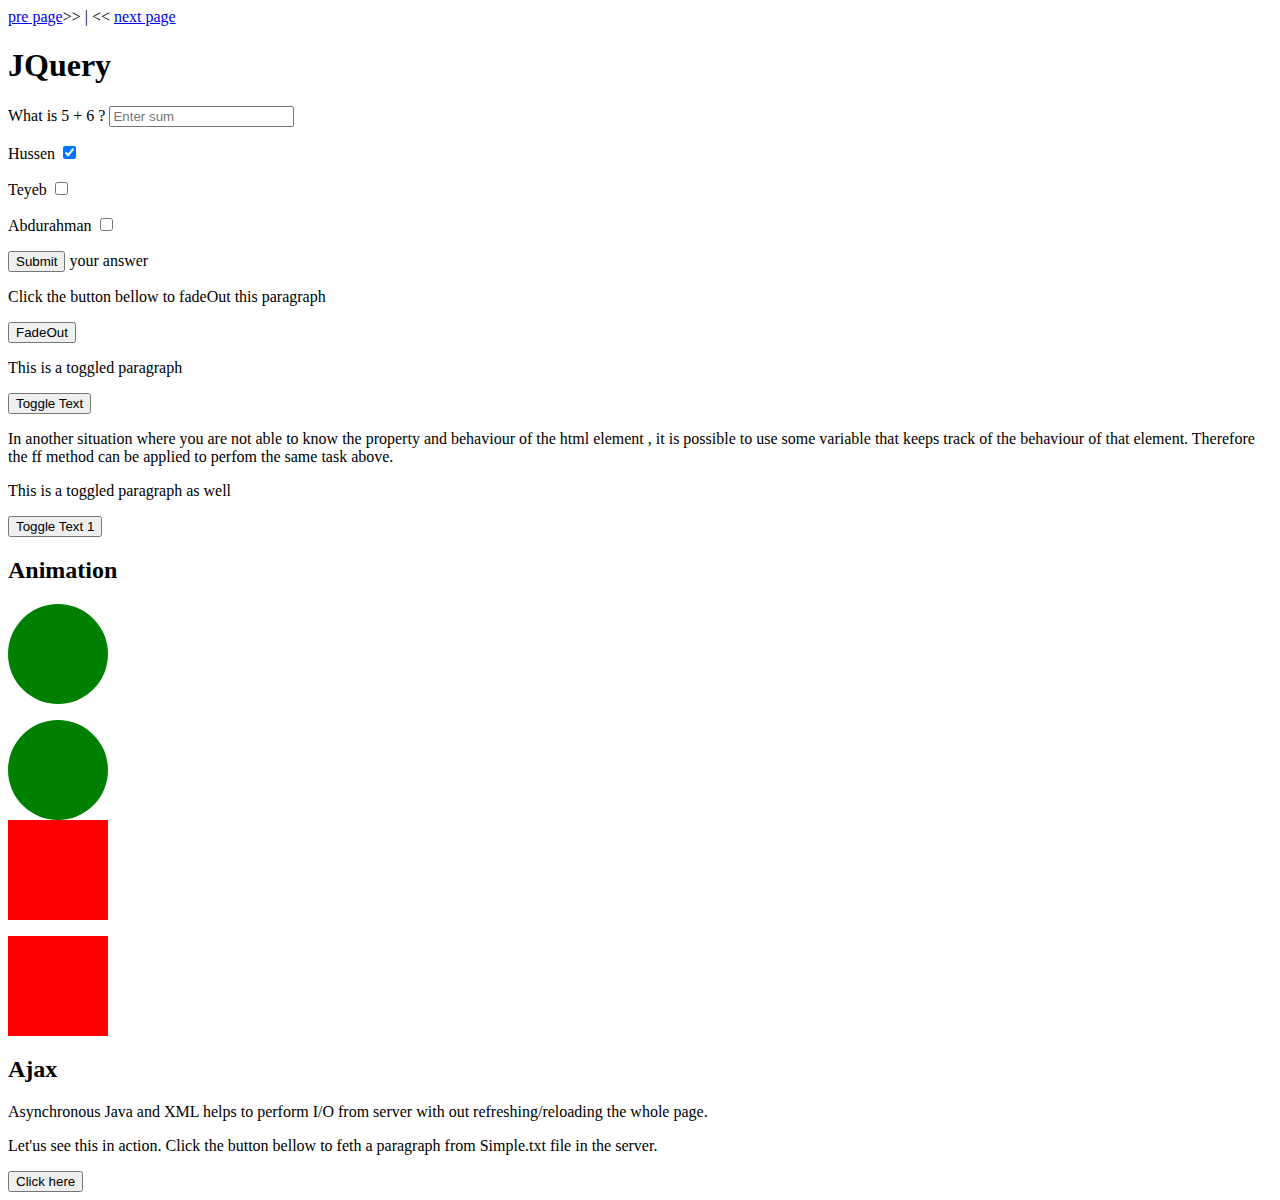
<file: 1-html/seventhpage.html>
<!doctype html>
<html>
<head>
<title>JQueray</title>

	<meta charset="utf-8" />
	<meta http-equiv="Content-type" content="text/html; charset=utf-8" />
	<meta name="viewport" content="width=device-width, initial-scale=1" />
			
	<style type="text/css">
	
		.circle{
			width:100px;
			height:100px;
			background-color:green;
			border-radius:50%;
			
		}
		
		.square{
			width:100px;
			height:100px;
			background-color:red;
		
		}
		#{
			display:none;
		}
	
	</style>
	<script src="https://ajax.googleapis.com/ajax/libs/jquery/3.2.1/jquery.min.js"></script> 
	

</head>
<body>
	<a href="sixpage.html">pre page</a>>> | << <a href="eigthpage.html">next page</a>
<h1>
JQuery 
</h1>


What is 5 + 6 ? <input id="name" type="text" placeholder="Enter sum">


	<p> Hussen <input type="checkbox" checked value="hussen"> </p>
	<p>Teyeb <input type="checkbox" value="teyeb"> </p>
	<p> Abdurahman <input type="checkbox" value="abdurahman"> </p>

	<input id="btn" type="submit" value="Submit">

	<label id="textName">your answer </label>
	<p id="textFO">Click the button bellow to fadeOut this paragraph</p>

	<p><button id="btnFO">FadeOut</button></p>
	
	
	<p id="toggletext">This is a toggled paragraph</p>
	
	<p><button id="btntoggle">Toggle Text</button></p>
	
	<p> In another situation where you are not able to know the property and behaviour of the html element , it is possible to use some variable that keeps track of the behaviour of that element. Therefore the ff method can be applied to perfom the same task above.</p>
	
	
	
	<p id="toggletext1">This is a toggled paragraph as well </p>
	
	<p><button id="btntoggle1">Toggle Text 1</button></p>
	<h2>Animation </h2>
	<div id= "circle1" class="circle"></div>
	<p></p>
	<div class="circle"></div>
	<div class="square"></div>
	<p></p>
	<div class="square"></div>
	<p></p>
	
	<h2>Ajax </h2>
  	<p>Asynchronous Java and XML helps to perform I/O from server with out refreshing/reloading the whole page.</p>
  <p>Let'us see this in action. Click the button bellow to feth a paragraph from Simple.txt file in the server. </p>
  <p id="simpleText"></p>
	
  <button id="btnSimpleText">Click here</button>

	<script type="text/javascript">

	  
	  document.getElementById("btn").onclick = function(){
			var name = document.getElementById("name").value;
			if(name == "yes"){
			
			document.getElementById("textName").innerHTML = "You got the anwer";
			}else{
		
			document.getElementById("textName").innerHTML = "Try another number";
			}
	  }
	  //Remove number 1 from div1 id to see the effect of the script on other 
	  
	  $("circle1").click(function(){
		
		$(this).fadeOut(1000, function(){
		
			$(this).fadeIn(1000);
		});
	  
	  });
	  
		$("#btnFO").click(function(){
		
			$("#textFO").fadeOut("slow");
		});
		
		$("#btntoggle").click(function(){
			
			if($("#toggletext").css("display") == "none") {
				$("#toggletext").fadeIn();
			
			}else{
				$("#toggletext").fadeOut();
			
			}
			
		});
		
		var textShowing = true;
		
		$("#btntoggle1").click(function(){
			
			if(textShowing) {
				$("#toggletext1").fadeOut(function(){
				
					textShowing = false;
				});
			
			}else{
				$("#toggletext1").fadeIn(function(){
				
					textShowing = true;
				});
			
			}
			
		});
		
		$("div").click(function(){
			$(this).animate({width:"400px",			
							height:"400px",
							marginLeft:"1000px",
							marginTop:"00px"				
							}, 6000 , function(){
								$(this).css("background-color","red");
								$(this).animate({marginLeft:"0px"});
								$(this).animate({marginTop:"500px"});
								$(this).animate({marginTop:"0px"});
							});
		});
		//Ajax 
       
       $("#btnSimpleText").click(function(){
      			$.ajax("simple.txt").done(function(data){
        					
          					alert(data);
        					})
        					.fail(function(){
        					alert("data cannt be retrieved. This is only possible from server side. not from local machine.");
        					})
                
                
         });
        
        
      	
  
</script>
</body>
</html>
</file>
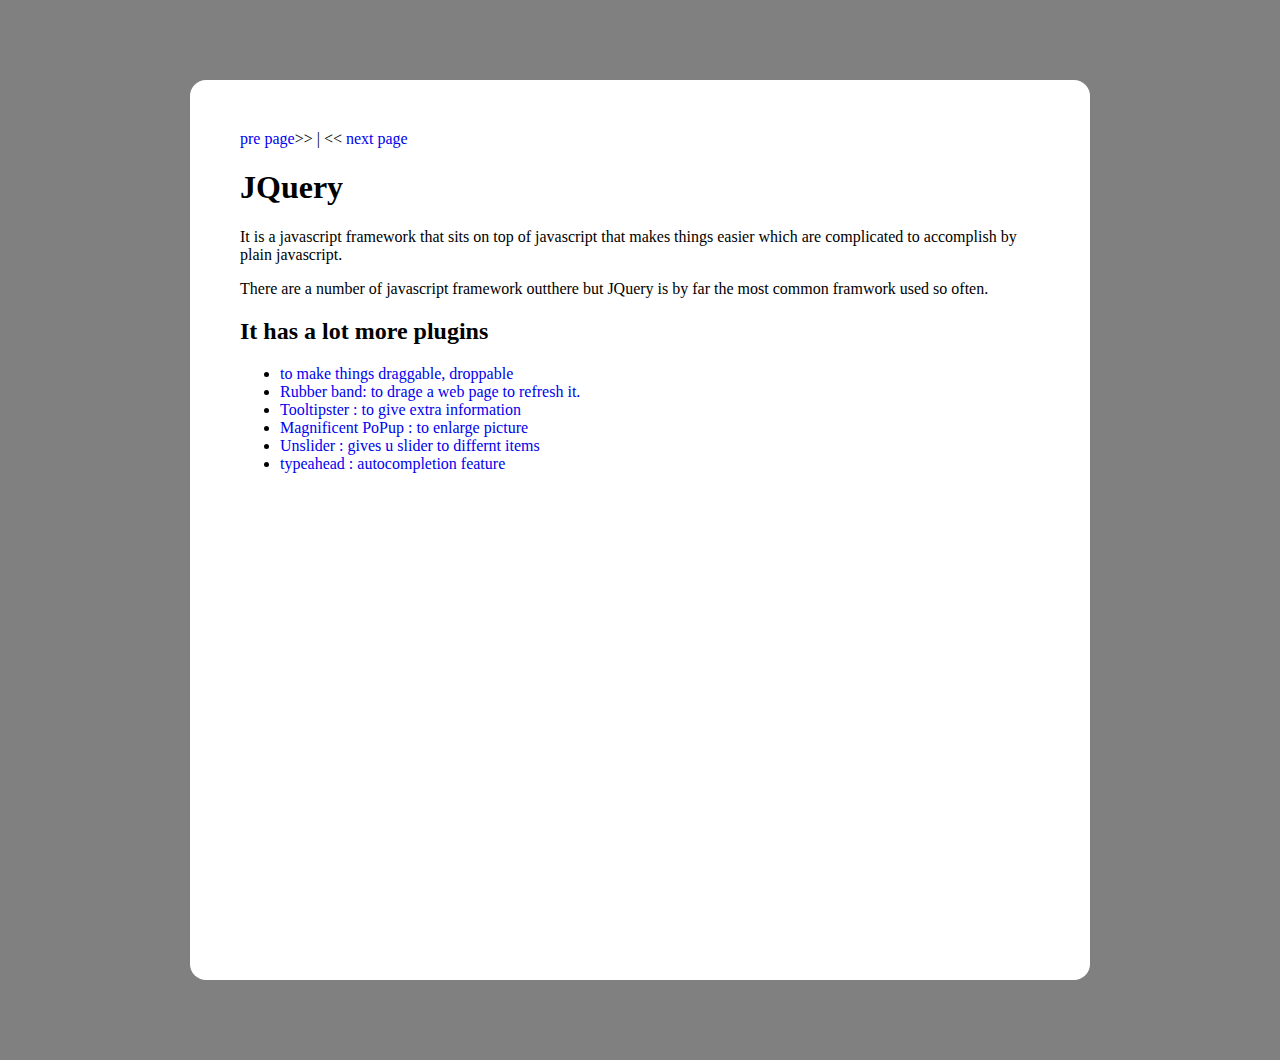
<file: 1-html/sixpage.html>
<!doctype html>
<html>
<head>
<title>Reaction Tester</title>
	<meta charset="utf-8" />
	<meta http-equiv="Content-type" content="text/html; charset=utf-8" />
	<meta name="viewport" content="width=device-width, initial-scale=1" />

<style type="text/css">
	body{
		background-color:grey;
		margin:0px;
	}
	#container1{
		width:800px;
		background-color:white;
		margin:5em auto;
		border-radius:1em;
		height:800px;
		padding:50px;
		
		
	}
	#shape{
		width:200px;
		height:200px;
		background-color:blue;
		position:relative;
		border-radius: 50%;
		
	}
	a{
		text-decoration:none;
		
	
	
	}
	a:hover{
		color:red;
	}
	
	
</style>
<script src="https://ajax.googleapis.com/ajax/libs/jquery/3.2.1/jquery.min.js"></script> 
</head>
<body>

	
	<div id="container1">
		<a href="fifthpage.html">pre page</a>>> | << <a href="seventhpage.html">next page</a>
		
	
		<h1>JQuery </h1>
			<p>It is a javascript framework that sits on top of javascript that makes things easier which are complicated to accomplish by plain javascript. </p>
			<p>There are a number of javascript framework outthere but JQuery is by far the most common framwork used so often.</p>
		<h2>It has a lot more plugins </h2>
		<ul>
			<li><a href="http://jqueryui.com/droppable/" target="_blank" >to make things draggable, droppable</a></li>
			<li> <a href="http://danielraftery.com/read/RubberBand-Easily-add-the-iOS-style-pull-to-refresh-functionality-to-any-page" target="_blank">Rubber band: to drage a web page to refresh it.</a></li>
			<li> <a href="http://iamceege.github.io/tooltipster/" target="_blank">Tooltipster : to give extra information</a> </li>
			<li> <a href="http://dimsemenov.com/plugins/magnific-popup/" target="_blank">Magnificent PoPup : to enlarge picture</a> </li>
			<li> <a href="http://idiot.github.io/unslider/" target="_blank">Unslider : gives u slider to differnt items</a></li>
			<li> <a href="https://twitter.github.io/typeahead.js/" target="_blank" >typeahead : autocompletion feature</a></li>
		</ul>
			
		
		
		
		
	<script type="text/javascript" src="script.js">
		
	</script>
	
	
</body>
</html>
</file>
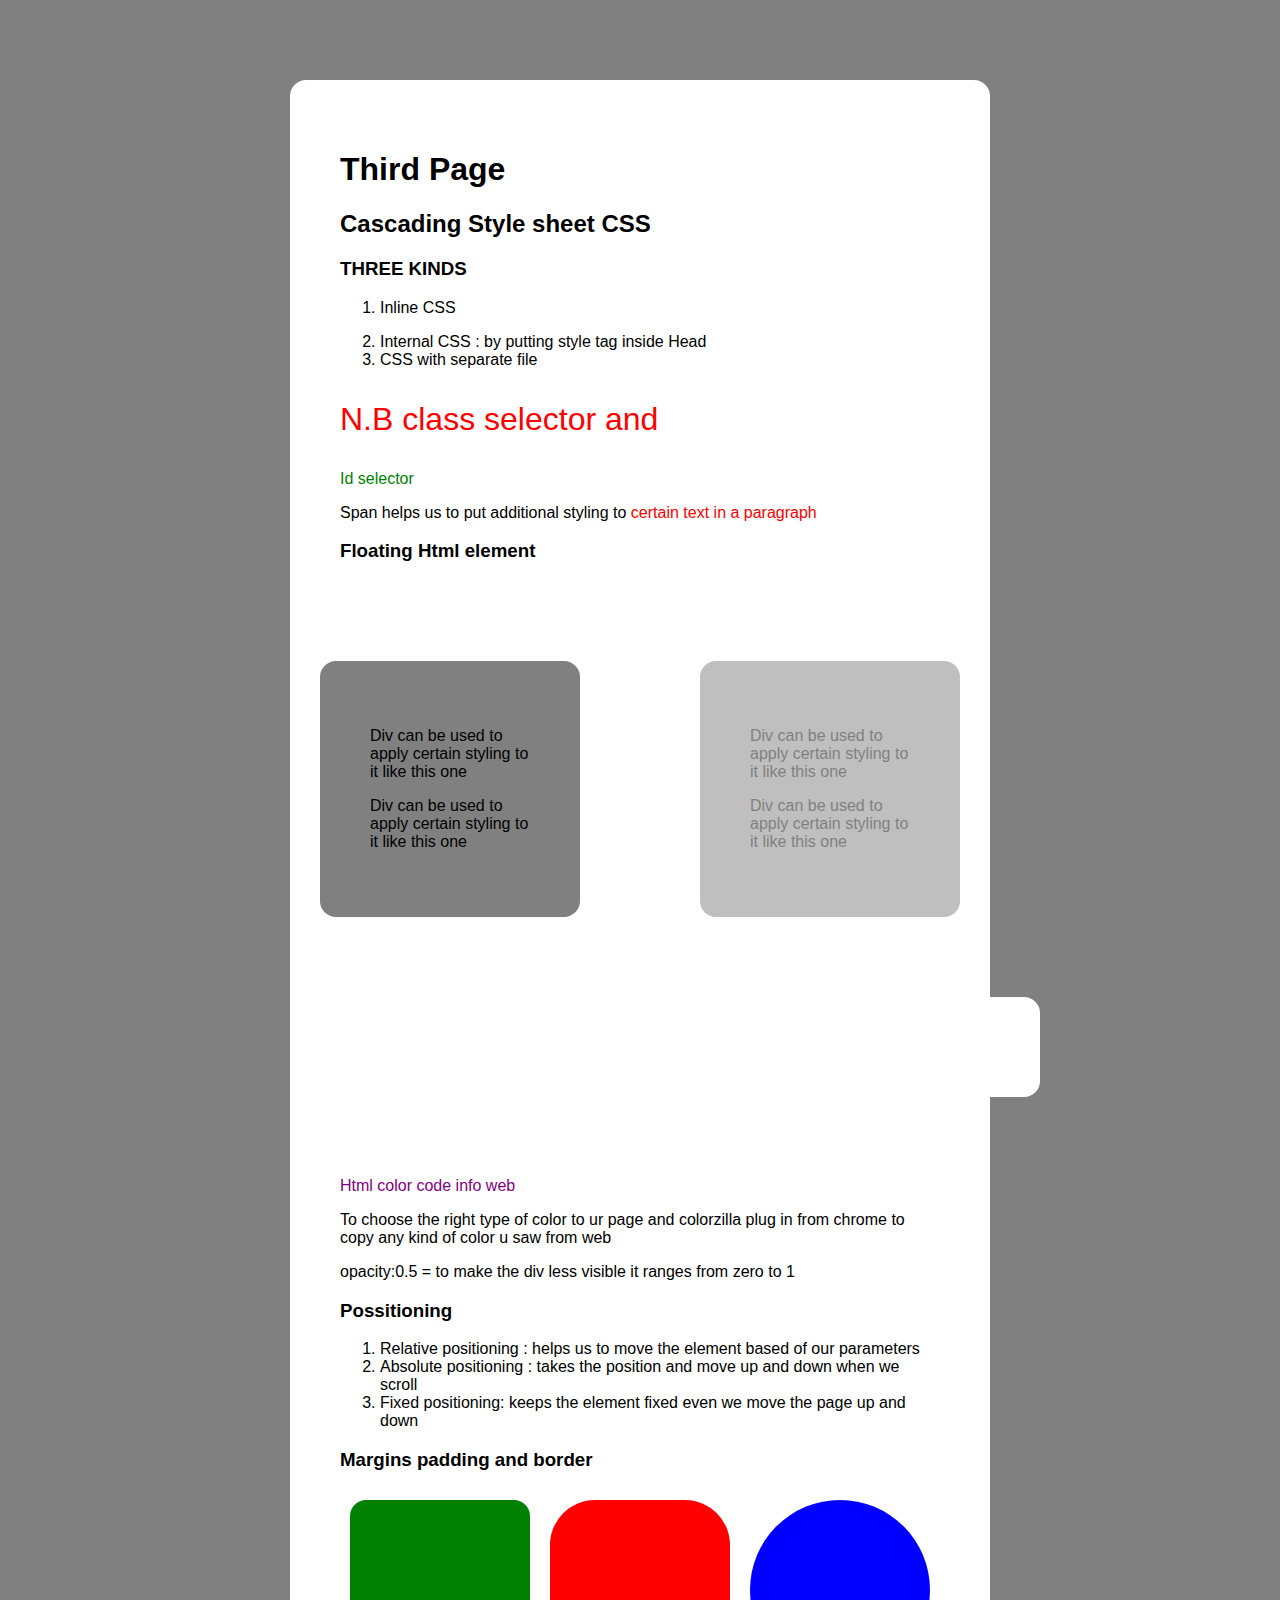
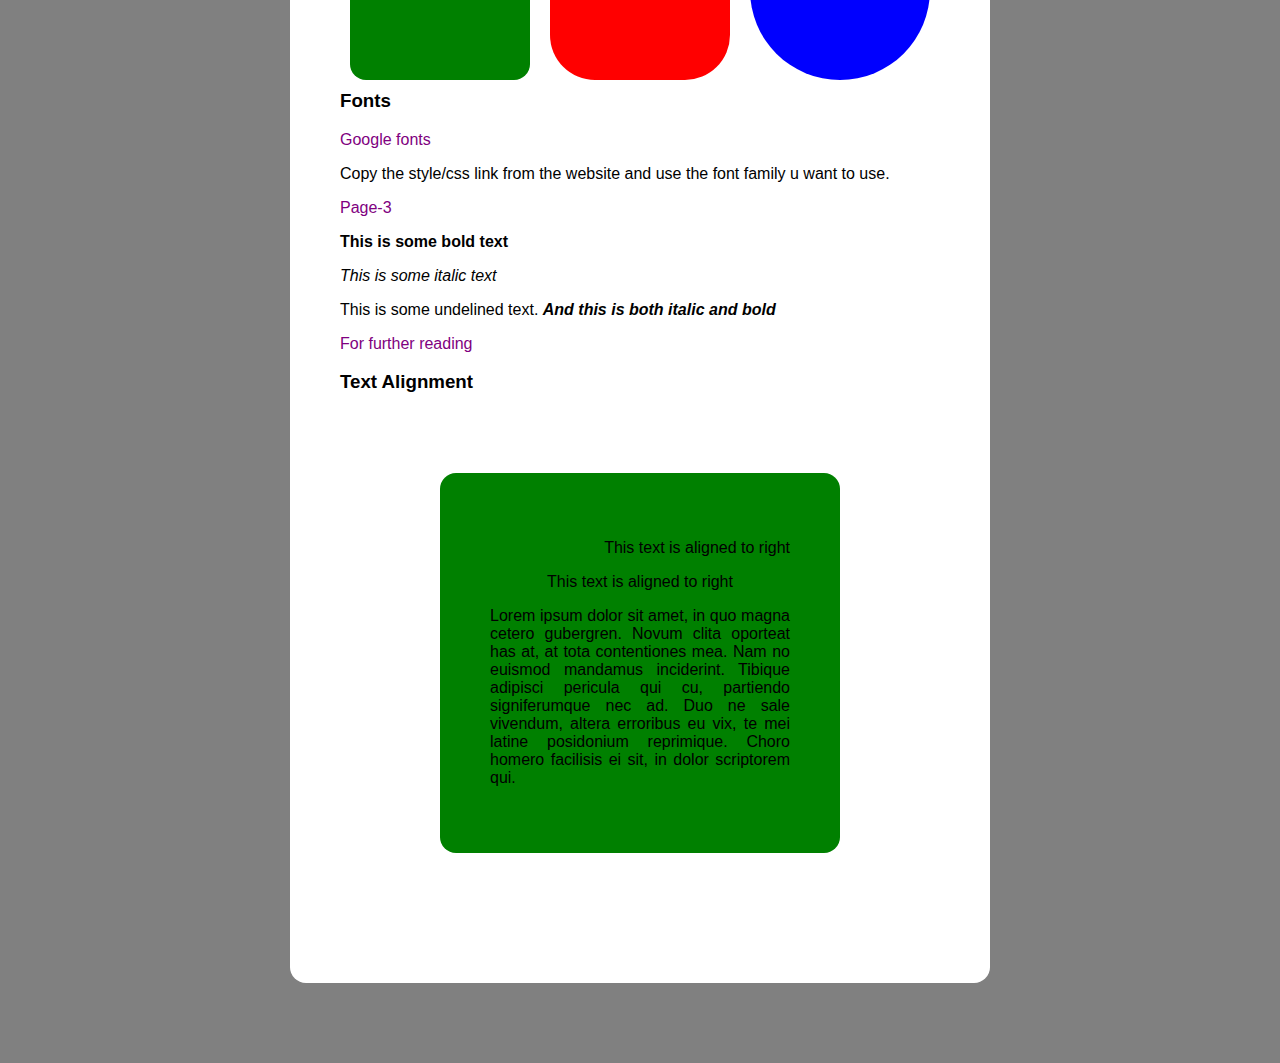
<file: 1-html/thirdpage.html>
<!doctype html>
			<html>
			<head>
				<title>Example Domain</title>

				<meta charset="utf-8" />
				<meta http-equiv="Content-type" content="text/html; charset=utf-8" />
				<meta name="viewport" content="width=device-width, initial-scale=1" />
				<style type="text/css">
				body {
					background-color: grey;
					margin: 0;
					padding: 0;
					font-family: "Open Sans", "Helvetica Neue", Helvetica, Arial, sans-serif;
					
				}
				div {
					width: 600px;
					margin: 5em auto;
					padding: 50px;
					background-color: #fff;
					border-radius: 1em;
				}
				a:link, a:visited {
					color: purple;
					text-decoration: none;
				}
				@media (max-width: 700px) {
					body {
						background-color: #fff;	
						
					}
					div {
						width: auto;
						margin: 0 auto;
						border-radius: 0;
						padding: 1em;
					}
				
				}
				.large{
					font-size:200%;
					
				}
				.red {
						color:red;
				}
				#green{
					color:green;
				}
				#first-section{
						background-color:gray;
						width:160px;
						position:relative;					
						left:-20px;
						z-index:1;
						float:left;
				}
				#second-section{
						background-color:gray;
						width:160px;
						position:relative;
						left:100px;
						opacity:0.5;
						z-index:2; 
						float:left;
						
						
						
				}
				.clear-float{
						clear:both;
				}
				#square-blue{
					background-color:blue;
					border-radius:50%;
				}
				#square-red{
					background-color:red;
					border-radius:25%;
				}
				#square-green{
					background-color:green;
				}
				.square{
					width:80px;
					height:80px;
					margin:10px;
					float:left;
				}
				.bold{
					font-weight:bold;
					
				}
				.italic{
					font-style:italic;
				}
				.undeline{
					
					text-decoration:underline;
				}
				a:hover{
					text-decoration:none;
					color:red;
				}
				.divalign{
					width:300px;
					background-color:green;
					
				}
				.right{
					text-align:right;
				}
				.centered{
					text-align:center;
				}
				.justified{
					text-align:justify;
				}
				</style>    
			</head>

			<body>
			<div>
					<h1 id="head1">Third  Page</h1>
					
						<h2>Cascading Style sheet CSS </h2>
						<h3>THREE KINDS </h3>
						<ol>
							<li><p style="color:blue font-size:200%">Inline CSS</p></li>
							<li>Internal CSS : by putting style tag inside Head </li>
							<li>CSS with separate file</li>						
						
						
						</ol>
						
						
						
						<p class="large red">N.B class selector and </p>
						<p id="green"> Id selector</p>
						<p>Span helps us to put additional styling to<span class="red"> certain text in a paragraph</span></p>
						
					<h3>Floating Html element</h3>
					
					<div id="first-section">
							<p>Div can be used to apply certain styling to it like this one </p>
							<p>Div can be used to apply certain styling to it like this one </p>
							
					</div>
					
					<div id="second-section">
							<p>Div can be used to apply certain styling to it like this one </p>
							<p>Div can be used to apply certain styling to it like this one </p>
							
					</div>
					
					<div class="clear-float"></div>
					
					<p> <a href="http://html-color-codes.info/" target="_blank">Html color code info web</a></p>
					<p>To choose the right type of color to ur page and colorzilla plug in from chrome to copy any kind of color u saw from web</p>
					<p>opacity:0.5 = to make the div less visible it ranges from zero to 1</p>
					
					<h3>Possitioning</h3>
					<ol>
						<li>Relative positioning : helps us to move the element based of our parameters </li>
						<li>Absolute positioning : takes the position and move up and down when we scroll</li>
						<li>Fixed positioning: keeps the element fixed even we move the page up and down  </li>
					</ol>
					<h3>Margins padding and border</h3>
					
					<div id="square-green" class="square"></div>
					<div id="square-red" class="square"></></div>
					<div id="square-blue" class="square"></></div>
					
					<h3>Fonts </h3>
					
					<a href="https://fonts.google.com/" target="_blank"> Google fonts </a>
					<p>Copy the style/css link from the website and use the font family u want to use.</p>
					<a href="page-3.html" target="_blank">Page-3 </a>
					
					<p class="bold">This is some bold text </p>
					<p class="italic">This is some italic text </p>
					<p class="underline">This is some undelined text. <span class="bold italic">And this is both italic and bold</span></p>
					
					<a href="https://www.w3schools.com/cssref/pr_text_text-align.asp" target="_blank">For further reading </a>
					
					<h3>Text Alignment</h3>
					<div class="divalign">
						<p class="right">This text is aligned to right</p>
						<p class="centered">This text is aligned to right</p>
						<p class="justified">Lorem ipsum dolor sit amet, in quo magna cetero gubergren. Novum clita oporteat has at, at tota contentiones mea. Nam no euismod mandamus inciderint. Tibique adipisci pericula qui cu, partiendo signiferumque nec ad. Duo ne sale vivendum, altera erroribus eu vix, te mei latine posidonium reprimique. Choro homero facilisis ei sit, in dolor scriptorem qui.</p>

					</div>
					
					
			</div>
			</body>
			</html>
</file>
<file: 1-html/style.css>
body{
		background-color:rgb(21, 157, 26);
		margin:0px;
	}
	#container1{
		width:800px;
		background-color:white;
		margin:5em auto;
		border-radius:1em;
		//height:800px;
		padding:50px;
		
		
	}
	#shape{
		width:200px;
		height:200px;
		background-color:blue;
		position:relative;
		border-radius: 50%;
		
	}
	a{
		text-decoration:none;
		
	
	
	}
	a:hover{
		color:red;
	}
</file>
